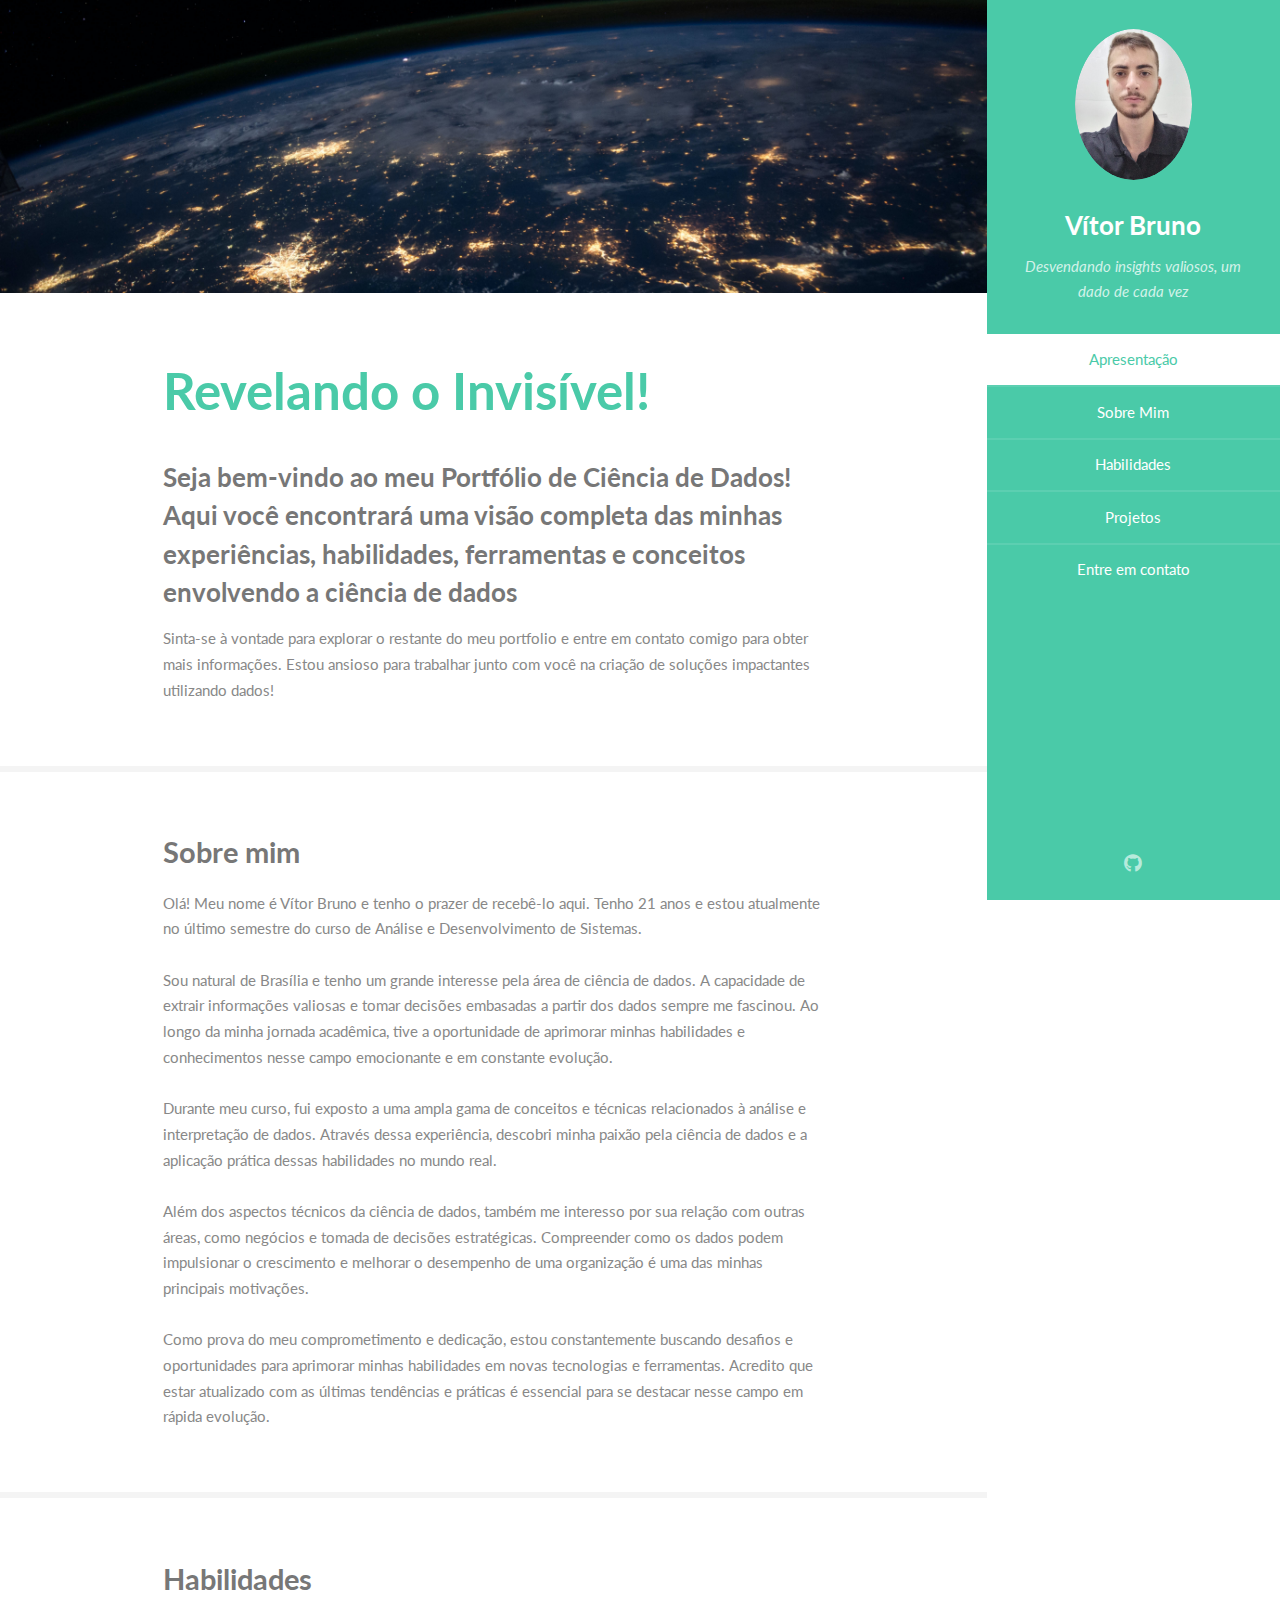
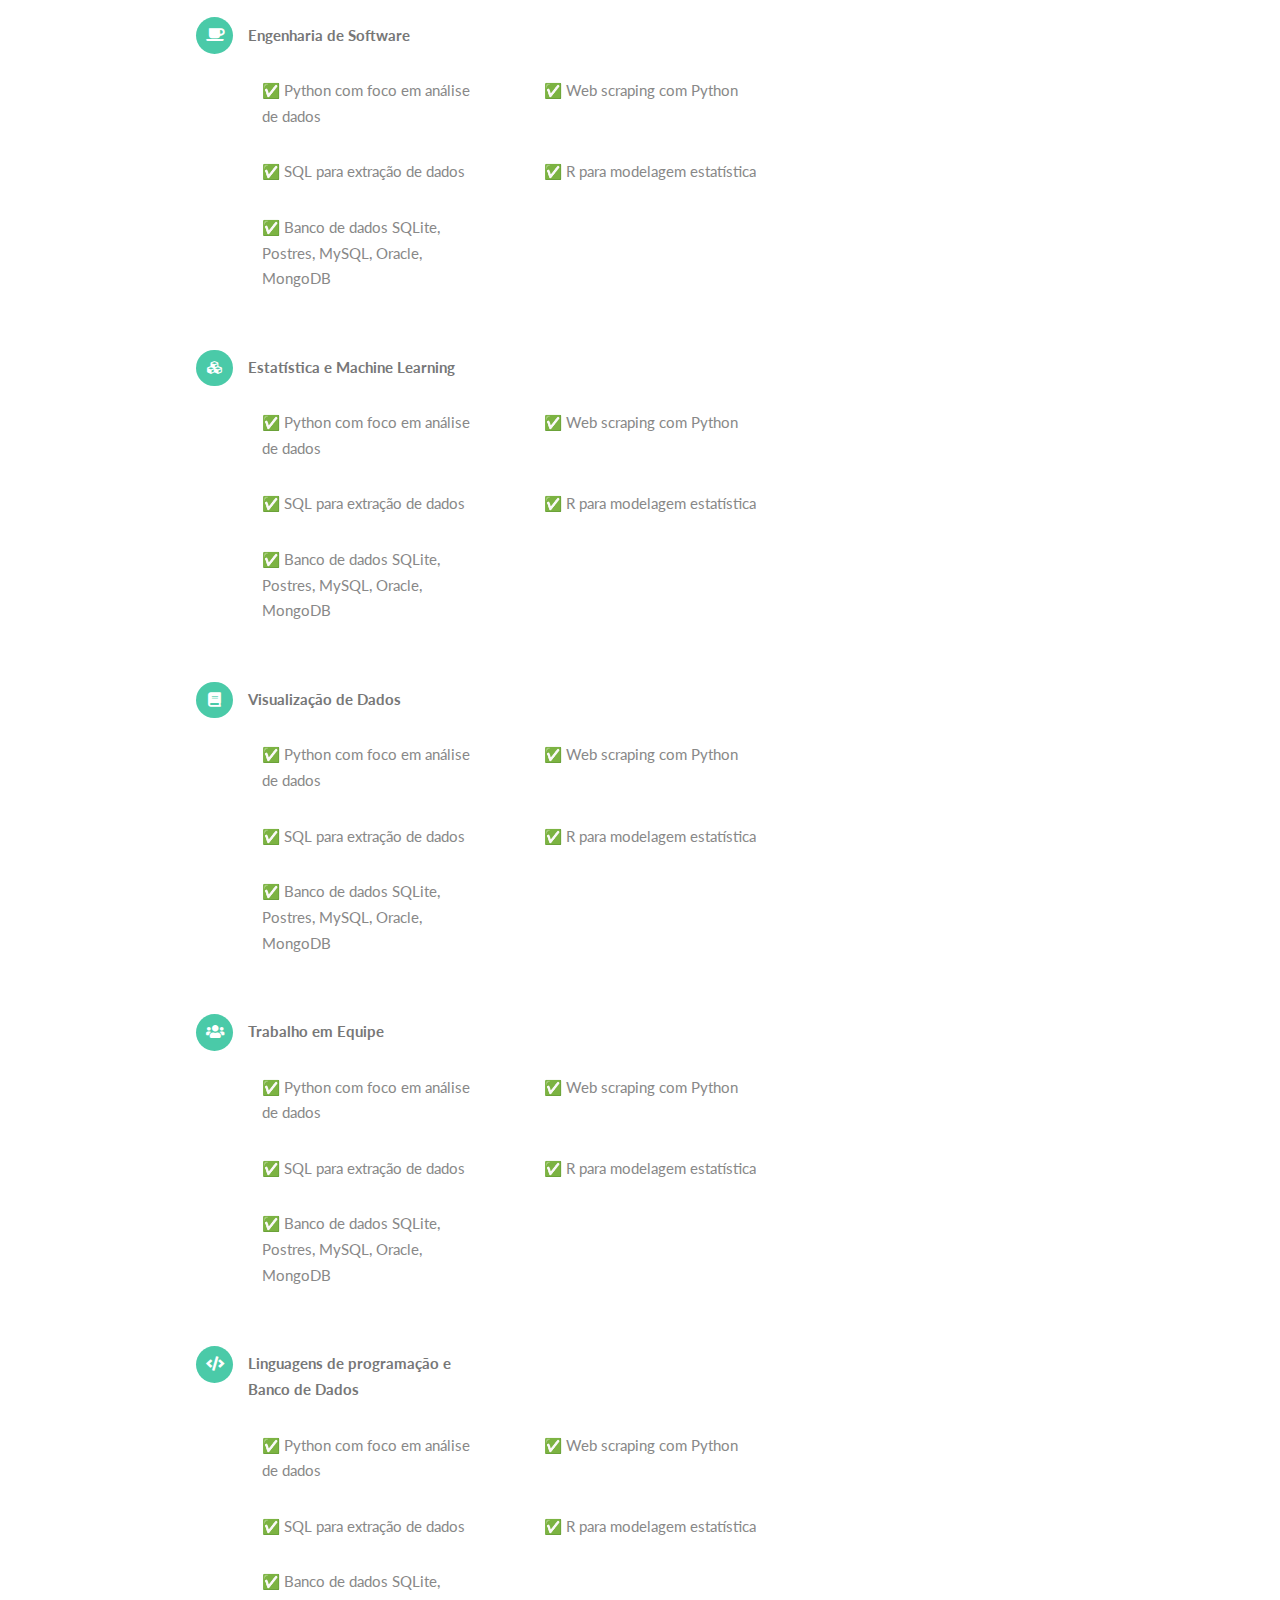
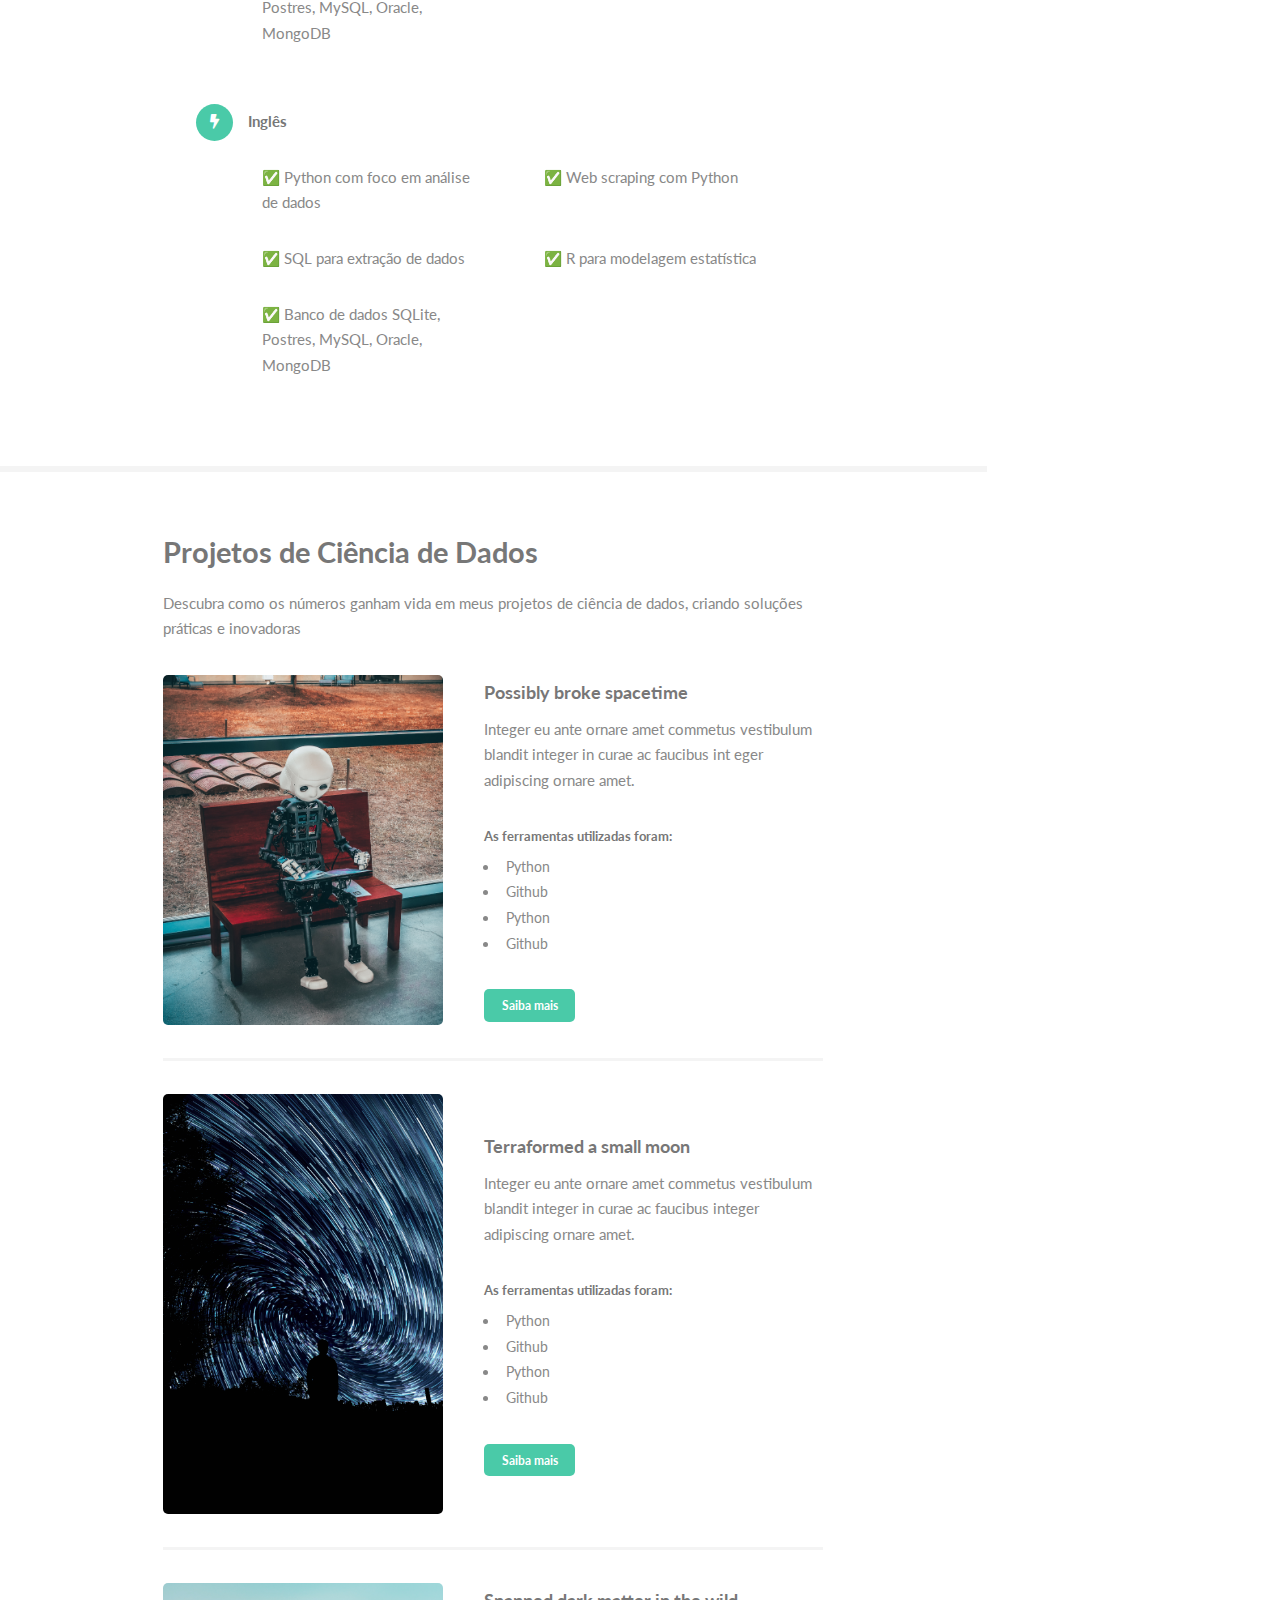
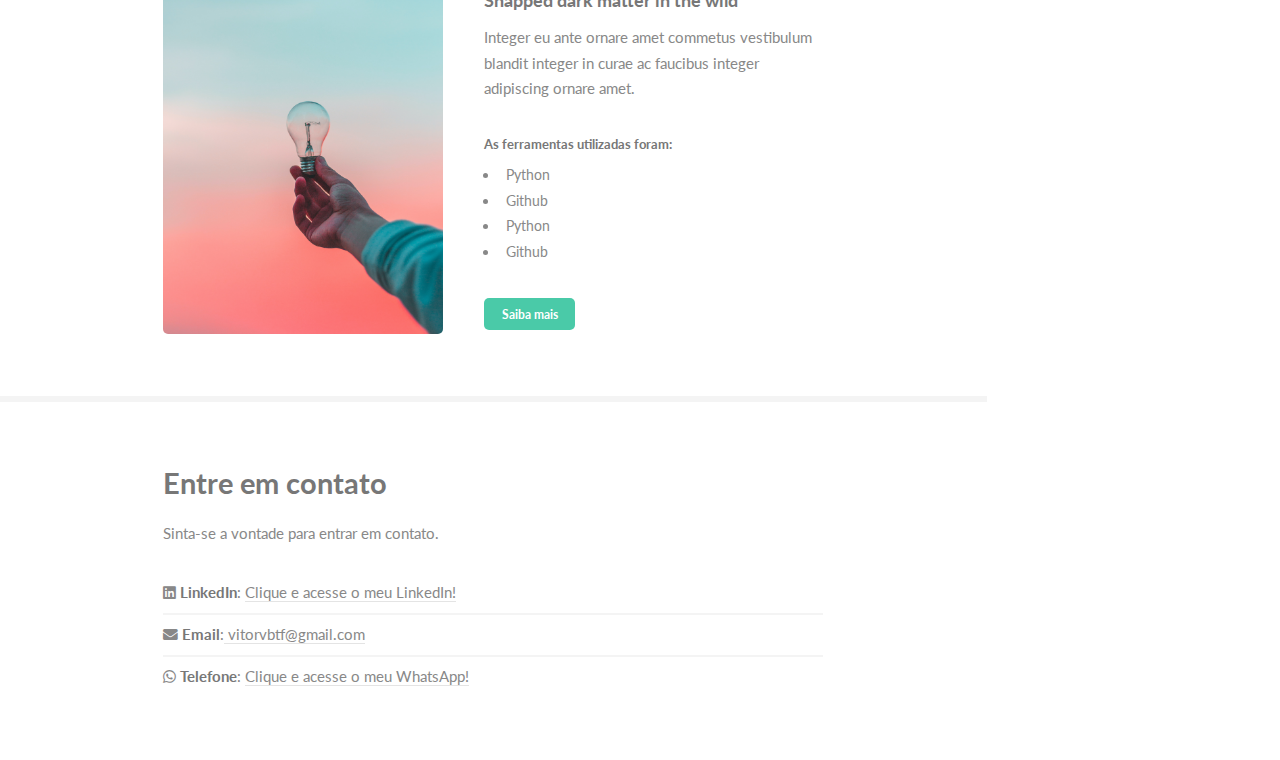
<file: index.html>
<!DOCTYPE HTML>
<!--
	Read Only by HTML5 UP
	html5up.net | @ajlkn
	Free for personal and commercial use under the CCA 3.0 license (html5up.net/license)
-->
<html>

<head>
	<link rel="shortcut icon" href="images/data-science.png" type="image/x-icon">
	<title>Portfólio de Ciência de Dados</title>
	<meta charset="utf-8" />
	<meta name="viewport" content="width=device-width, initial-scale=1, user-scalable=no" />
	<link rel="stylesheet" href="assets/css/main.css" />
</head>

<body class="is-preload">

	<!-- Header -->
	<section id="header">
		<header>
			<span class="image avatar"><img src="images/WhatsApp Image 2023-10-18 at 12.04.30.jpeg" alt="" /></span>
			<h1 id="logo"><a href="#">Vítor Bruno</a></h1>
			<p>Desvendando insights valiosos, um dado de cada vez</p>
		</header>
		<nav id="nav">
			<ul>
				<li><a href="#one" class="active">Apresentação</a></li>
				<li><a href="#two">Sobre Mim</a></li>
				<li><a href="#three">Habilidades</a></li>
				<li><a href="#four">Projetos</a></li>
				<li><a href="#five">Entre em contato</a></li>
			</ul>
		</nav>
		<footer>
				<div style="margin: auto;">
					<ul class="icons">

						<li><a href="https://github.com/vitorvbtf" class="icon brands fa-github"><span
									class="label">Github</span></a></li>

					</ul>
				</div>
				
			</ul>
		</footer>
	</section>

	<!-- Wrapper -->
	<div id="wrapper">

		<!-- Main -->
		<div id="main">

			<!-- One -->
			<section id="one">
				<div class="image main" data-position="center">
					<img src="images/nasa-Q1p7bh3SHj8-unsplash.jpg" alt="" />
				</div>
				<div class="container">
					<header class="major">
						<h2>Revelando o Invisível!</h2>
					</header>
					<h3>Seja bem-vindo ao meu Portfólio de <strong>Ciência de Dados!</strong> Aqui você encontrará uma
						visão completa das minhas experiências, habilidades, ferramentas e conceitos envolvendo a
						ciência de dados</h3>

					<p>
						Sinta-se à vontade para explorar o restante do meu portfolio e entre em contato comigo para
						obter mais informações. Estou ansioso para trabalhar junto com você na criação de soluções
						impactantes utilizando dados!</p>
				</div>
			</section>

			<!-- Two -->
			<section id="two">
				<div class="container">
					<h2>Sobre mim</h2>
					<p>Olá! Meu nome é Vítor Bruno e tenho o prazer de recebê-lo aqui. Tenho 21 anos e estou
						atualmente no último semestre do curso de Análise e Desenvolvimento de Sistemas.
						<br><br>
						Sou natural de Brasília e tenho um grande interesse pela área de ciência de dados. A
						capacidade de extrair informações valiosas e tomar decisões embasadas a partir dos dados sempre
						me fascinou. Ao longo da minha jornada acadêmica, tive a oportunidade de aprimorar minhas
						habilidades e conhecimentos nesse campo emocionante e em constante evolução.
						<br><br>
						Durante meu curso, fui exposto a uma ampla gama de conceitos e técnicas relacionados à
						análise e interpretação de dados. Através dessa experiência, descobri minha paixão pela ciência
						de dados e a aplicação prática dessas habilidades no mundo real.
						<br><br>
						Além dos aspectos técnicos da ciência de dados, também me interesso por sua relação com
						outras áreas, como negócios e tomada de decisões estratégicas. Compreender como os dados podem
						impulsionar o crescimento e melhorar o desempenho de uma organização é uma das minhas principais
						motivações.
						<br><br>
						Como prova do meu comprometimento e dedicação, estou constantemente buscando desafios e
						oportunidades para aprimorar minhas habilidades em novas tecnologias e ferramentas. Acredito que
						estar atualizado com as últimas tendências e práticas é essencial para se destacar nesse campo
						em rápida evolução.
					</p>




				</div>
			</section>

			<!-- Three -->
			<section id="three">
				<div class="container">
					<h2>Habilidades</h2>
					<div class="container">
						<ul class="feature-icons">
							<li class="icon solid fa-coffee"><b>Engenharia de Software</b></li>
							<ul>
								<li>✅ Python com foco em análise de dados</li>
								<li>✅ Web scraping com Python</li>
								<li>✅ SQL para extração de dados</li>
								<li>✅ R para modelagem estatística</li>
								<li>✅ Banco de dados SQLite, Postres, MySQL, Oracle, MongoDB</li>
							</ul>
						</ul>
					</div>

					<div class="container">
						<ul class="feature-icons">
							<li class="icon solid fa-cubes"><b> Estatística e Machine Learning</b></li>
							<ul>
								<li>✅ Python com foco em análise de dados</li>
								<li>✅ Web scraping com Python</li>
								<li>✅ SQL para extração de dados</li>
								<li>✅ R para modelagem estatística</li>
								<li>✅ Banco de dados SQLite, Postres, MySQL, Oracle, MongoDB</li>
							</ul>
						</ul>
					</div>

					<div class="container">
						<ul class="feature-icons">
							<li class="icon solid fa-book"><b> Visualização de Dados</b></li>
							<ul>
								<li>✅ Python com foco em análise de dados</li>
								<li>✅ Web scraping com Python</li>
								<li>✅ SQL para extração de dados</li>
								<li>✅ R para modelagem estatística</li>
								<li>✅ Banco de dados SQLite, Postres, MySQL, Oracle, MongoDB</li>
							</ul>
						</ul>
					</div>

					<div class="container">
						<ul class="feature-icons">
							<li class="icon solid fa-users "><b> Trabalho em Equipe</b></li>
							<ul>
								<li>✅ Python com foco em análise de dados</li>
								<li>✅ Web scraping com Python</li>
								<li>✅ SQL para extração de dados</li>
								<li>✅ R para modelagem estatística</li>
								<li>✅ Banco de dados SQLite, Postres, MySQL, Oracle, MongoDB</li>
							</ul>
						</ul>
					</div>

					<div class="container">
						<ul class="feature-icons">
							<li class="icon solid fa-code"><b> Linguagens de programação e &nbsp Banco de Dados</b></li>
							<ul>
								<li>✅ Python com foco em análise de dados</li>
								<li>✅ Web scraping com Python</li>
								<li>✅ SQL para extração de dados</li>
								<li>✅ R para modelagem estatística</li>
								<li>✅ Banco de dados SQLite, Postres, MySQL, Oracle, MongoDB</li>
							</ul>
						</ul>
					</div>

					<div class="container">
						<ul class="feature-icons">
							<li class="icon solid fa-bolt "><b> Inglês</b></li>
							<ul>
								<li>✅ Python com foco em análise de dados</li>
								<li>✅ Web scraping com Python</li>
								<li>✅ SQL para extração de dados</li>
								<li>✅ R para modelagem estatística</li>
								<li>✅ Banco de dados SQLite, Postres, MySQL, Oracle, MongoDB</li>
							</ul>

						</ul>
					</div>

			</section>

			<!-- Four -->
			<section id="four">
				<div class="container">
					<h2> Projetos de Ciência de Dados</h2>
					<p>Descubra como os números ganham vida em meus projetos de ciência de dados, criando soluções
						práticas e inovadoras </p>
					<div class="features">
						<article>
							<a href="#" class="image"><img src="images/andrea-de-santis-zwd435-ewb4-unsplash.jpg"
									alt="" /></a>
							<div class="inner">
								<h4>Possibly broke spacetime</h4>
								<p>Integer eu ante ornare amet commetus vestibulum blandit integer in curae ac faucibus
									int eger adipiscing ornare amet.</p>

								<h5>As ferramentas utilizadas foram:</h5>
								<ul>
									<li class="ferramementas">Python</li>
									<li class="ferramementas">Github</li>
									<li class="ferramementas">Python</li>
									<li class="ferramementas">Github</li>
								</ul>

								<ul class="actions">
									<li><a href="#" class="button primary small">Saiba mais</a></li>
								</ul>
							</div>

						</article>
						<article>
							<a href="#" class="image"><img src="images/jeremy-thomas-rMmibFe4czY-unsplash.jpg"
									alt="" /></a>
							<div class="inner">
								<h4>Terraformed a small moon</h4>
								<p>Integer eu ante ornare amet commetus vestibulum blandit integer in curae ac faucibus
									integer adipiscing ornare amet.</p>

								<h5>As ferramentas utilizadas foram:</h5>
								<ul>
									<li class="ferramementas">Python</li>
									<li class="ferramementas">Github</li>
									<li class="ferramementas">Python</li>
									<li class="ferramementas">Github</li>
								</ul>

								<ul class="actions">
									<li><a href="#" class="button primary small">Saiba mais</a></li>
								</ul>
							</div>
						</article>
						<article>
							<a href="#" class="image"><img src="images/diego-ph-fIq0tET6llw-unsplash.jpg" alt="" /></a>
							<div class="inner">
								<h4>Snapped dark matter in the wild</h4>
								<p>Integer eu ante ornare amet commetus vestibulum blandit integer in curae ac faucibus
									integer adipiscing ornare amet.</p>

								<h5>As ferramentas utilizadas foram:</h5>
								<ul>
									<li class="ferramementas">Python</li>
									<li class="ferramementas">Github</li>
									<li class="ferramementas">Python</li>
									<li class="ferramementas">Github</li>
								</ul>

								<ul class="actions">
									<li><a href="#" class="button primary small">Saiba mais</a></li>
								</ul>
							</div>
						</article>
					</div>
				</div>
			</section>

			<!-- Five -->

			<section id="five">
				<div class="container">
					<h2>Entre em contato</h2>
					<p>Sinta-se a vontade para entrar em contato.</p>
					<ul class="alt">
						<li class="icon brands fa-linkedin"><b> LinkedIn</b>: <a
								href="https://www.linkedin.com/in/v%C3%ADtor-bruno-toscano-ferreira/"
								target="_blank">Clique e acesse o meu LinkedIn!</a></li>
						<li class="icon solid fa-envelope"><b> Email</b>:<a href="mailto:vitorvbtf@gmail.com">
								vitorvbtf@gmail.com</a></li>
						<li class="icon brands fa-whatsapp"><b> Telefone</b>: <a href="https://wa.me/5561993399051"
								target="_blank">Clique e acesse o meu WhatsApp!</a></li>
					</ul>
					
				</div>




				<!-- Scripts -->
				<script src="assets/js/jquery.min.js"></script>
				<script src="assets/js/jquery.scrollex.min.js"></script>
				<script src="assets/js/jquery.scrolly.min.js"></script>
				<script src="assets/js/browser.min.js"></script>
				<script src="assets/js/breakpoints.min.js"></script>
				<script src="assets/js/util.js"></script>
				<script src="assets/js/main.js"></script>

</body>

</html>
</file>
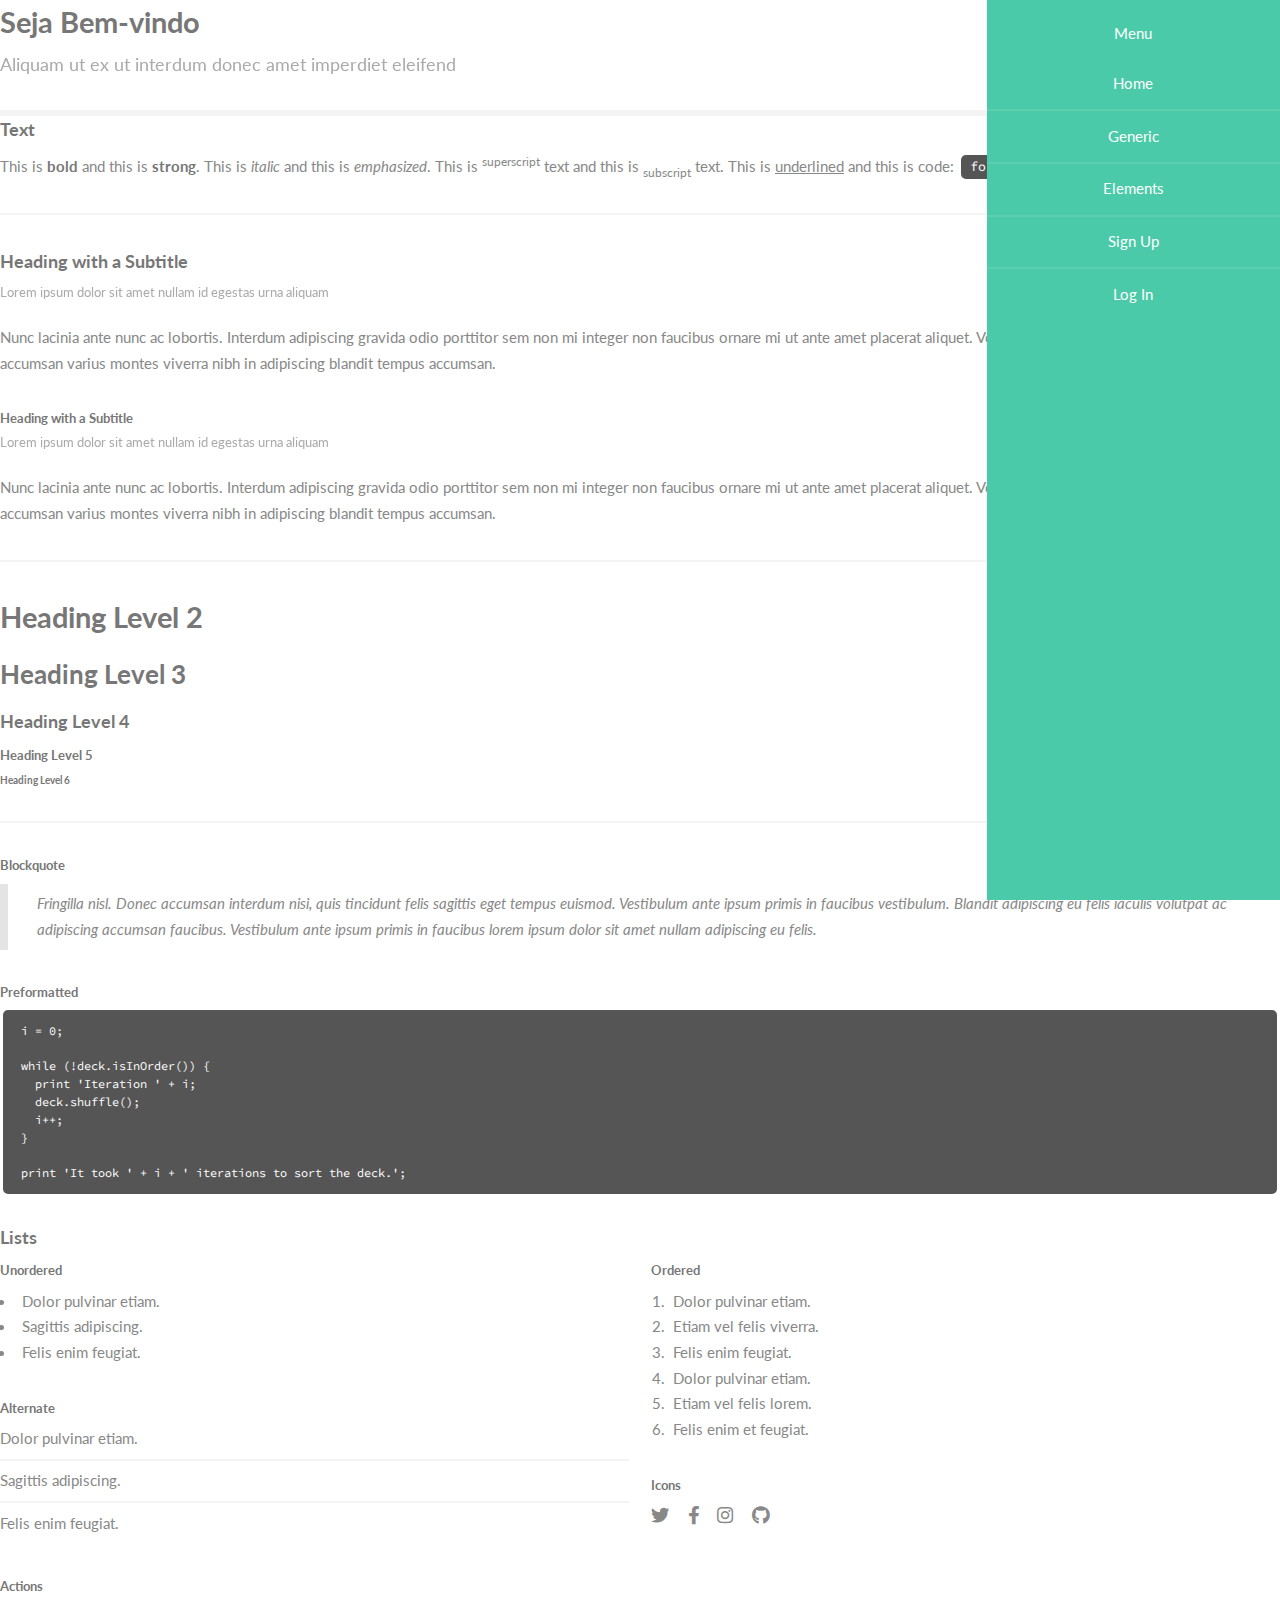
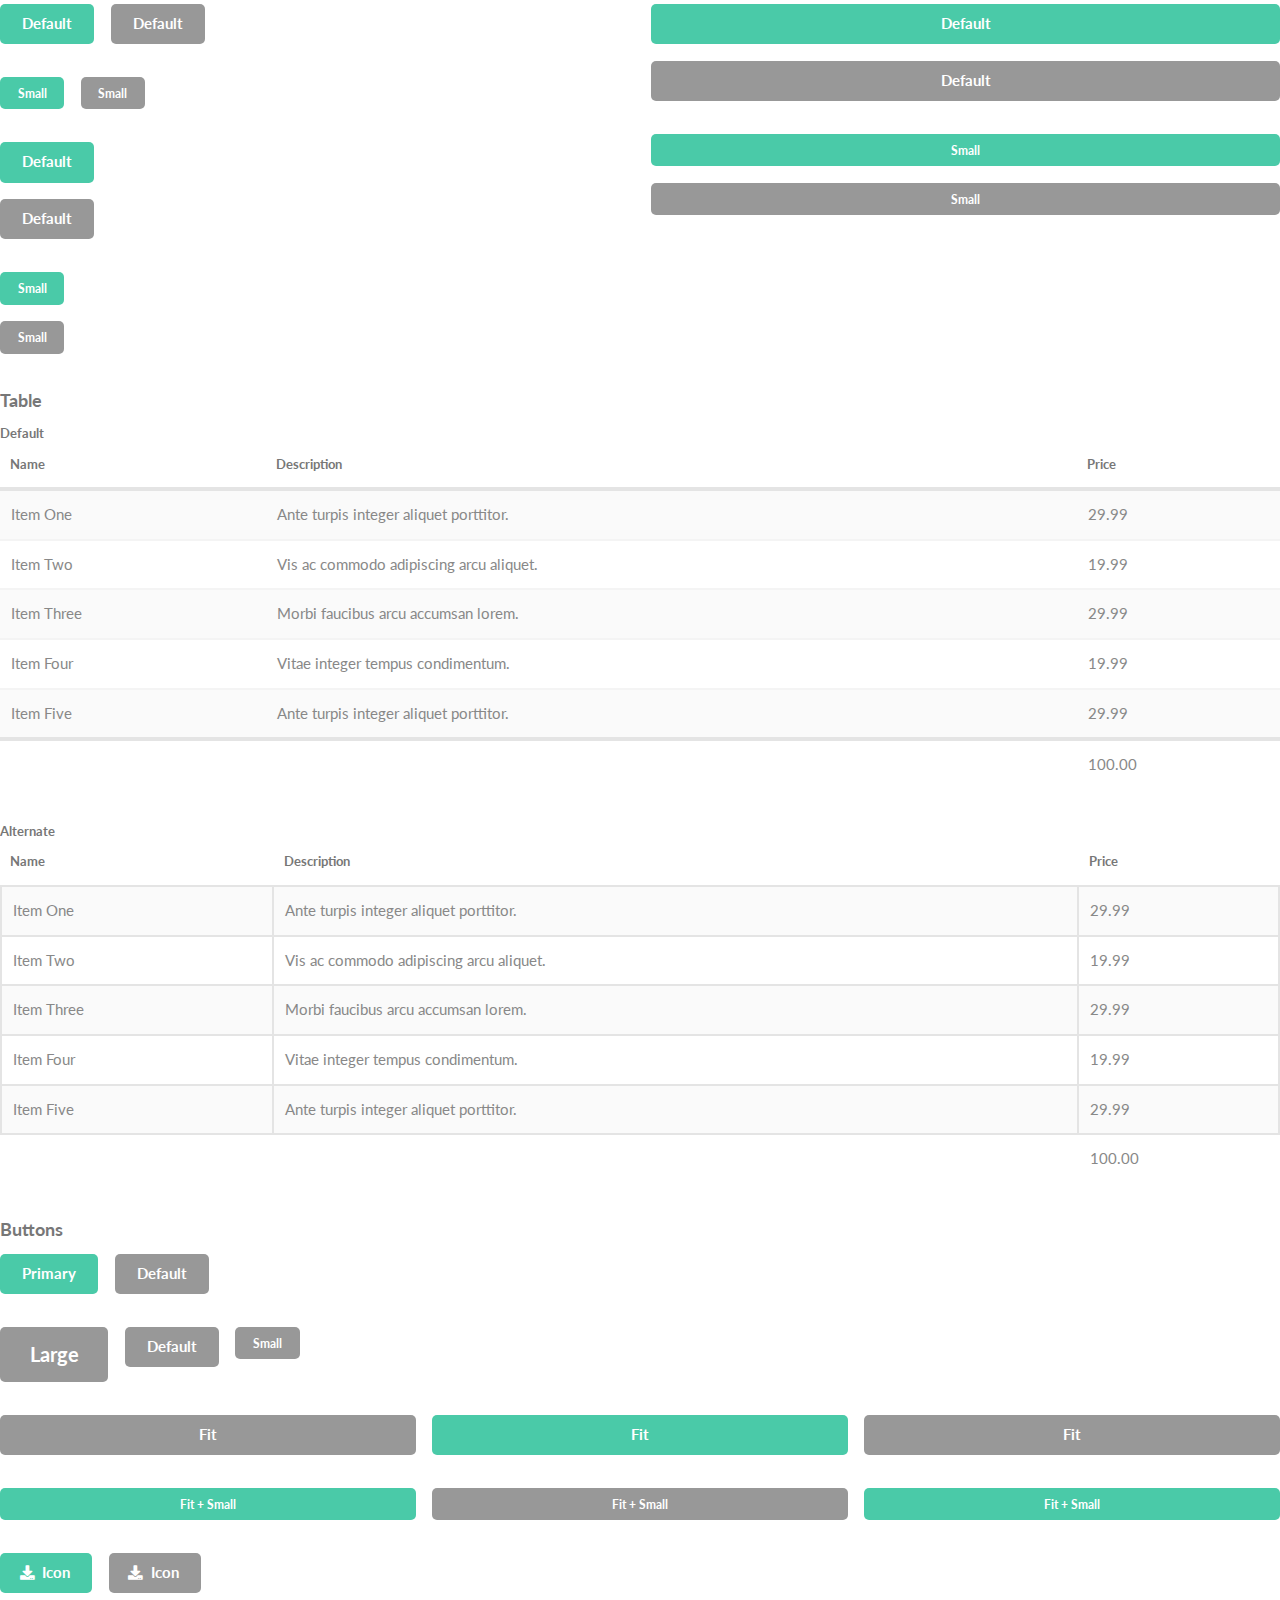
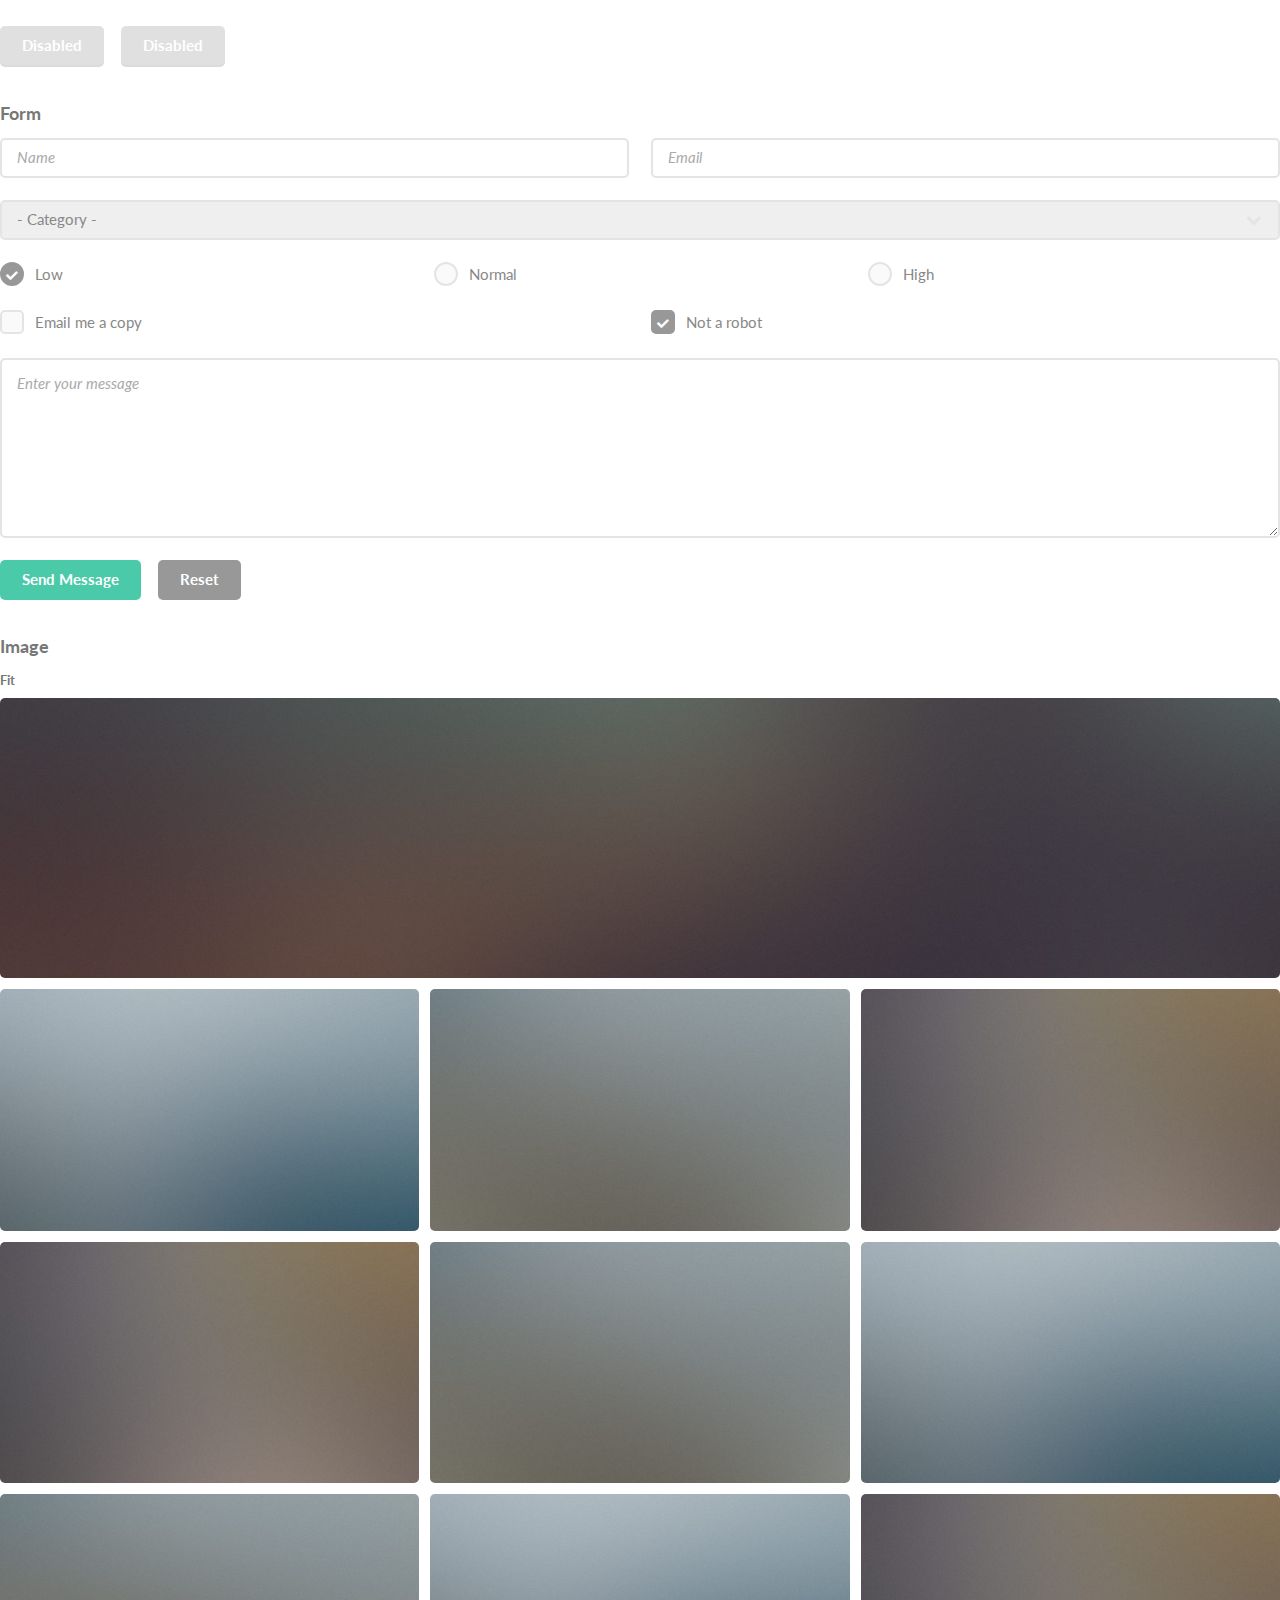
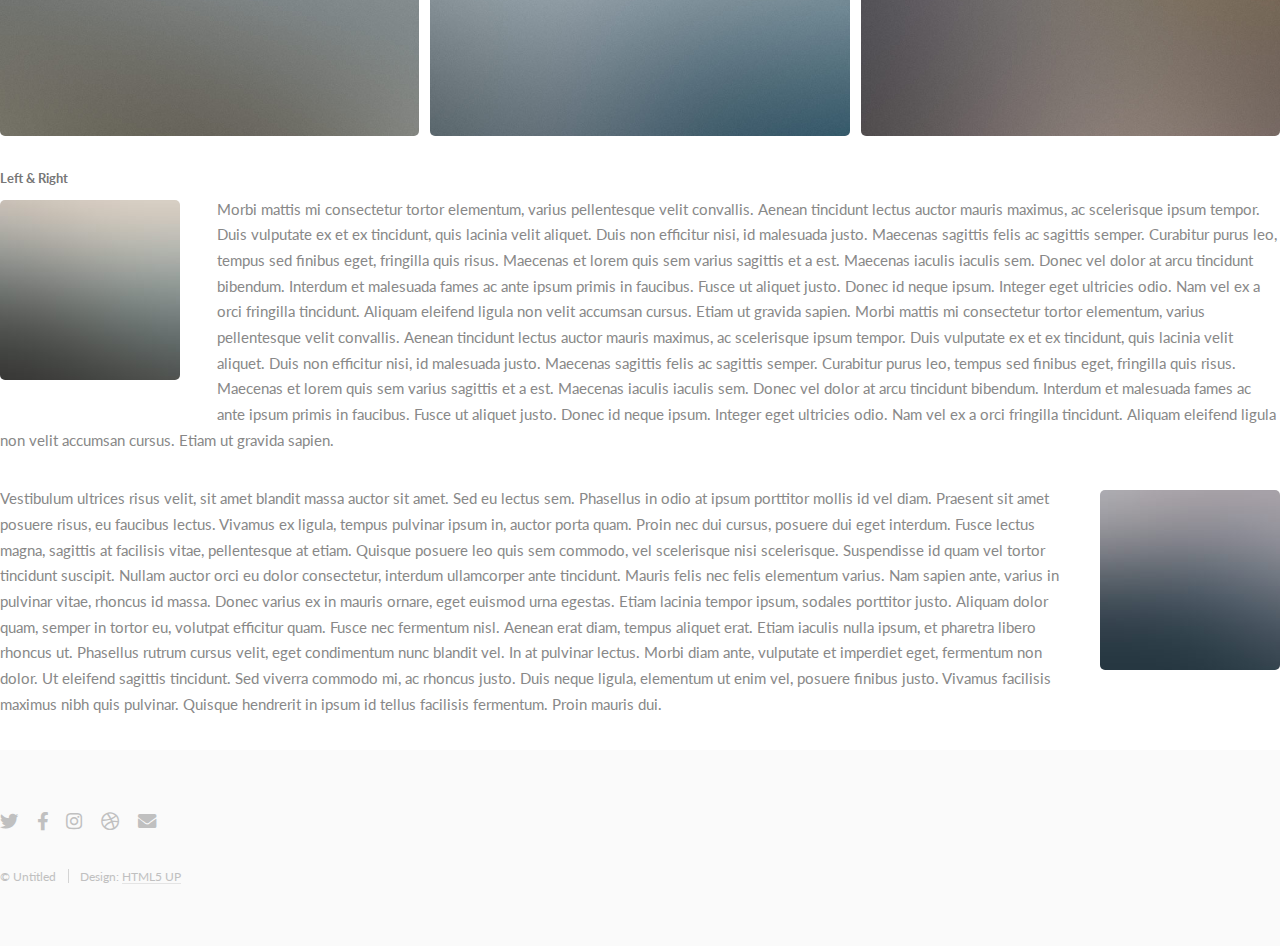
<file: elements.html>
<!DOCTYPE HTML>
<!--
	Spectral by HTML5 UP
	html5up.net | @ajlkn
	Free for personal and commercial use under the CCA 3.0 license (html5up.net/license)
-->
<html>
	<head>
		<title>Elements - Spectral by HTML5 UP</title>
		<meta charset="utf-8" />
		<meta name="viewport" content="width=device-width, initial-scale=1, user-scalable=no" />
		<link rel="stylesheet" href="assets/css/main.css" />
		<noscript><link rel="stylesheet" href="assets/css/noscript.css" /></noscript>
	</head>
	<body class="is-preload">

		<!-- Page Wrapper -->
			<div id="page-wrapper">

				<!-- Header -->
					<header id="header">
						<h1><a href="index.html"></a></h1>
						<nav id="nav">
							<ul>
								<li class="special">
									<a href="#menu" class="menuToggle"><span>Menu</span></a>
									<div id="menu">
										<ul>
											<li><a href="index.html">Home</a></li>
											<li><a href="generic.html">Generic</a></li>
											<li><a href="elements.html">Elements</a></li>
											<li><a href="#">Sign Up</a></li>
											<li><a href="#">Log In</a></li>
										</ul>
									</div>
								</li>
							</ul>
						</nav>
					</header>

				<!-- Main -->
					<article id="main">
						<header>
							<h2>Seja Bem-vindo</h2>
							<p>Aliquam ut ex ut interdum donec amet imperdiet eleifend</p>
						</header>
						<section class="wrapper style5">
							<div class="inner">

								<section>
									<h4>Text</h4>
									<p>This is <b>bold</b> and this is <strong>strong</strong>. This is <i>italic</i> and this is <em>emphasized</em>.
									This is <sup>superscript</sup> text and this is <sub>subscript</sub> text.
									This is <u>underlined</u> and this is code: <code>for (;;) { ... }</code>. Finally, <a href="#">this is a link</a>.</p>
									<hr />
									<header>
										<h4>Heading with a Subtitle</h4>
										<p>Lorem ipsum dolor sit amet nullam id egestas urna aliquam</p>
									</header>
									<p>Nunc lacinia ante nunc ac lobortis. Interdum adipiscing gravida odio porttitor sem non mi integer non faucibus ornare mi ut ante amet placerat aliquet. Volutpat eu sed ante lacinia sapien lorem accumsan varius montes viverra nibh in adipiscing blandit tempus accumsan.</p>
									<header>
										<h5>Heading with a Subtitle</h5>
										<p>Lorem ipsum dolor sit amet nullam id egestas urna aliquam</p>
									</header>
									<p>Nunc lacinia ante nunc ac lobortis. Interdum adipiscing gravida odio porttitor sem non mi integer non faucibus ornare mi ut ante amet placerat aliquet. Volutpat eu sed ante lacinia sapien lorem accumsan varius montes viverra nibh in adipiscing blandit tempus accumsan.</p>
									<hr />
									<h2>Heading Level 2</h2>
									<h3>Heading Level 3</h3>
									<h4>Heading Level 4</h4>
									<h5>Heading Level 5</h5>
									<h6>Heading Level 6</h6>
									<hr />
									<h5>Blockquote</h5>
									<blockquote>Fringilla nisl. Donec accumsan interdum nisi, quis tincidunt felis sagittis eget tempus euismod. Vestibulum ante ipsum primis in faucibus vestibulum. Blandit adipiscing eu felis iaculis volutpat ac adipiscing accumsan faucibus. Vestibulum ante ipsum primis in faucibus lorem ipsum dolor sit amet nullam adipiscing eu felis.</blockquote>
									<h5>Preformatted</h5>
									<pre><code>i = 0;

while (!deck.isInOrder()) {
  print 'Iteration ' + i;
  deck.shuffle();
  i++;
}

print 'It took ' + i + ' iterations to sort the deck.';</code></pre>
								</section>

								<section>
									<h4>Lists</h4>
									<div class="row">
										<div class="col-6 col-12-medium">
											<h5>Unordered</h5>
											<ul>
												<li>Dolor pulvinar etiam.</li>
												<li>Sagittis adipiscing.</li>
												<li>Felis enim feugiat.</li>
											</ul>
											<h5>Alternate</h5>
											<ul class="alt">
												<li>Dolor pulvinar etiam.</li>
												<li>Sagittis adipiscing.</li>
												<li>Felis enim feugiat.</li>
											</ul>
										</div>
										<div class="col-6 col-12-medium">
											<h5>Ordered</h5>
											<ol>
												<li>Dolor pulvinar etiam.</li>
												<li>Etiam vel felis viverra.</li>
												<li>Felis enim feugiat.</li>
												<li>Dolor pulvinar etiam.</li>
												<li>Etiam vel felis lorem.</li>
												<li>Felis enim et feugiat.</li>
											</ol>
											<h5>Icons</h5>
											<ul class="icons">
												<li><a href="#" class="icon brands fa-twitter"><span class="label">Twitter</span></a></li>
												<li><a href="#" class="icon brands fa-facebook-f"><span class="label">Facebook</span></a></li>
												<li><a href="#" class="icon brands fa-instagram"><span class="label">Instagram</span></a></li>
												<li><a href="#" class="icon brands fa-github"><span class="label">Github</span></a></li>
											</ul>
										</div>
									</div>
									<h5>Actions</h5>
									<div class="row">
										<div class="col-6 col-12-medium">
											<ul class="actions">
												<li><a href="#" class="button primary">Default</a></li>
												<li><a href="#" class="button">Default</a></li>
											</ul>
											<ul class="actions small">
												<li><a href="#" class="button primary small">Small</a></li>
												<li><a href="#" class="button small">Small</a></li>
											</ul>
											<ul class="actions stacked">
												<li><a href="#" class="button primary">Default</a></li>
												<li><a href="#" class="button">Default</a></li>
											</ul>
											<ul class="actions stacked">
												<li><a href="#" class="button primary small">Small</a></li>
												<li><a href="#" class="button small">Small</a></li>
											</ul>
										</div>
										<div class="col-6 col-12-medium">
											<ul class="actions stacked">
												<li><a href="#" class="button primary fit">Default</a></li>
												<li><a href="#" class="button fit">Default</a></li>
											</ul>
											<ul class="actions stacked">
												<li><a href="#" class="button primary small fit">Small</a></li>
												<li><a href="#" class="button small fit">Small</a></li>
											</ul>
										</div>
									</div>
								</section>

								<section>
									<h4>Table</h4>
									<h5>Default</h5>
									<div class="table-wrapper">
										<table>
											<thead>
												<tr>
													<th>Name</th>
													<th>Description</th>
													<th>Price</th>
												</tr>
											</thead>
											<tbody>
												<tr>
													<td>Item One</td>
													<td>Ante turpis integer aliquet porttitor.</td>
													<td>29.99</td>
												</tr>
												<tr>
													<td>Item Two</td>
													<td>Vis ac commodo adipiscing arcu aliquet.</td>
													<td>19.99</td>
												</tr>
												<tr>
													<td>Item Three</td>
													<td> Morbi faucibus arcu accumsan lorem.</td>
													<td>29.99</td>
												</tr>
												<tr>
													<td>Item Four</td>
													<td>Vitae integer tempus condimentum.</td>
													<td>19.99</td>
												</tr>
												<tr>
													<td>Item Five</td>
													<td>Ante turpis integer aliquet porttitor.</td>
													<td>29.99</td>
												</tr>
											</tbody>
											<tfoot>
												<tr>
													<td colspan="2"></td>
													<td>100.00</td>
												</tr>
											</tfoot>
										</table>
									</div>

									<h5>Alternate</h5>
									<div class="table-wrapper">
										<table class="alt">
											<thead>
												<tr>
													<th>Name</th>
													<th>Description</th>
													<th>Price</th>
												</tr>
											</thead>
											<tbody>
												<tr>
													<td>Item One</td>
													<td>Ante turpis integer aliquet porttitor.</td>
													<td>29.99</td>
												</tr>
												<tr>
													<td>Item Two</td>
													<td>Vis ac commodo adipiscing arcu aliquet.</td>
													<td>19.99</td>
												</tr>
												<tr>
													<td>Item Three</td>
													<td> Morbi faucibus arcu accumsan lorem.</td>
													<td>29.99</td>
												</tr>
												<tr>
													<td>Item Four</td>
													<td>Vitae integer tempus condimentum.</td>
													<td>19.99</td>
												</tr>
												<tr>
													<td>Item Five</td>
													<td>Ante turpis integer aliquet porttitor.</td>
													<td>29.99</td>
												</tr>
											</tbody>
											<tfoot>
												<tr>
													<td colspan="2"></td>
													<td>100.00</td>
												</tr>
											</tfoot>
										</table>
									</div>
								</section>

								<section>
									<h4>Buttons</h4>
									<ul class="actions">
										<li><a href="#" class="button primary">Primary</a></li>
										<li><a href="#" class="button">Default</a></li>
									</ul>
									<ul class="actions">
										<li><a href="#" class="button large">Large</a></li>
										<li><a href="#" class="button">Default</a></li>
										<li><a href="#" class="button small">Small</a></li>
									</ul>
									<ul class="actions fit">
										<li><a href="#" class="button fit">Fit</a></li>
										<li><a href="#" class="button primary fit">Fit</a></li>
										<li><a href="#" class="button fit">Fit</a></li>
									</ul>
									<ul class="actions fit small">
										<li><a href="#" class="button primary fit small">Fit + Small</a></li>
										<li><a href="#" class="button fit small">Fit + Small</a></li>
										<li><a href="#" class="button primary fit small">Fit + Small</a></li>
									</ul>
									<ul class="actions">
										<li><a href="#" class="button primary icon solid fa-download">Icon</a></li>
										<li><a href="#" class="button icon solid fa-download">Icon</a></li>
									</ul>
									<ul class="actions">
										<li><span class="button primary disabled">Disabled</span></li>
										<li><span class="button disabled">Disabled</span></li>
									</ul>
								</section>

								<section>
									<h4>Form</h4>
									<form method="post" action="#">
										<div class="row gtr-uniform">
											<div class="col-6 col-12-xsmall">
												<input type="text" name="demo-name" id="demo-name" value="" placeholder="Name" />
											</div>
											<div class="col-6 col-12-xsmall">
												<input type="email" name="demo-email" id="demo-email" value="" placeholder="Email" />
											</div>
											<div class="col-12">
												<select name="demo-category" id="demo-category">
													<option value="">- Category -</option>
													<option value="1">Manufacturing</option>
													<option value="1">Shipping</option>
													<option value="1">Administration</option>
													<option value="1">Human Resources</option>
												</select>
											</div>
											<div class="col-4 col-12-small">
												<input type="radio" id="demo-priority-low" name="demo-priority" checked>
												<label for="demo-priority-low">Low</label>
											</div>
											<div class="col-4 col-12-small">
												<input type="radio" id="demo-priority-normal" name="demo-priority">
												<label for="demo-priority-normal">Normal</label>
											</div>
											<div class="col-4 col-12-small">
												<input type="radio" id="demo-priority-high" name="demo-priority">
												<label for="demo-priority-high">High</label>
											</div>
											<div class="col-6 col-12-small">
												<input type="checkbox" id="demo-copy" name="demo-copy">
												<label for="demo-copy">Email me a copy</label>
											</div>
											<div class="col-6 col-12-small">
												<input type="checkbox" id="demo-human" name="demo-human" checked>
												<label for="demo-human">Not a robot</label>
											</div>
											<div class="col-12">
												<textarea name="demo-message" id="demo-message" placeholder="Enter your message" rows="6"></textarea>
											</div>
											<div class="col-12">
												<ul class="actions">
													<li><input type="submit" value="Send Message" class="primary" /></li>
													<li><input type="reset" value="Reset" /></li>
												</ul>
											</div>
										</div>
									</form>
								</section>

								<section>
									<h4>Image</h4>
									<h5>Fit</h5>
									<div class="box alt">
										<div class="row gtr-50 gtr-uniform">
											<div class="col-12"><span class="image fit"><img src="images/banner.jpg" alt="" /></span></div>
											<div class="col-4"><span class="image fit"><img src="images/pic01.jpg" alt="" /></span></div>
											<div class="col-4"><span class="image fit"><img src="images/pic02.jpg" alt="" /></span></div>
											<div class="col-4"><span class="image fit"><img src="images/pic03.jpg" alt="" /></span></div>
											<div class="col-4"><span class="image fit"><img src="images/pic03.jpg" alt="" /></span></div>
											<div class="col-4"><span class="image fit"><img src="images/pic02.jpg" alt="" /></span></div>
											<div class="col-4"><span class="image fit"><img src="images/pic01.jpg" alt="" /></span></div>
											<div class="col-4"><span class="image fit"><img src="images/pic02.jpg" alt="" /></span></div>
											<div class="col-4"><span class="image fit"><img src="images/pic01.jpg" alt="" /></span></div>
											<div class="col-4"><span class="image fit"><img src="images/pic03.jpg" alt="" /></span></div>
										</div>
									</div>
									<h5>Left &amp; Right</h5>
									<p><span class="image left"><img src="images/pic04.jpg" alt="" /></span>Morbi mattis mi consectetur tortor elementum, varius pellentesque velit convallis. Aenean tincidunt lectus auctor mauris maximus, ac scelerisque ipsum tempor. Duis vulputate ex et ex tincidunt, quis lacinia velit aliquet. Duis non efficitur nisi, id malesuada justo. Maecenas sagittis felis ac sagittis semper. Curabitur purus leo, tempus sed finibus eget, fringilla quis risus. Maecenas et lorem quis sem varius sagittis et a est. Maecenas iaculis iaculis sem. Donec vel dolor at arcu tincidunt bibendum. Interdum et malesuada fames ac ante ipsum primis in faucibus. Fusce ut aliquet justo. Donec id neque ipsum. Integer eget ultricies odio. Nam vel ex a orci fringilla tincidunt. Aliquam eleifend ligula non velit accumsan cursus. Etiam ut gravida sapien. Morbi mattis mi consectetur tortor elementum, varius pellentesque velit convallis. Aenean tincidunt lectus auctor mauris maximus, ac scelerisque ipsum tempor. Duis vulputate ex et ex tincidunt, quis lacinia velit aliquet. Duis non efficitur nisi, id malesuada justo. Maecenas sagittis felis ac sagittis semper. Curabitur purus leo, tempus sed finibus eget, fringilla quis risus. Maecenas et lorem quis sem varius sagittis et a est. Maecenas iaculis iaculis sem. Donec vel dolor at arcu tincidunt bibendum. Interdum et malesuada fames ac ante ipsum primis in faucibus. Fusce ut aliquet justo. Donec id neque ipsum. Integer eget ultricies odio. Nam vel ex a orci fringilla tincidunt. Aliquam eleifend ligula non velit accumsan cursus. Etiam ut gravida sapien.</p>
									<p><span class="image right"><img src="images/pic05.jpg" alt="" /></span>Vestibulum ultrices risus velit, sit amet blandit massa auctor sit amet. Sed eu lectus sem. Phasellus in odio at ipsum porttitor mollis id vel diam. Praesent sit amet posuere risus, eu faucibus lectus. Vivamus ex ligula, tempus pulvinar ipsum in, auctor porta quam. Proin nec dui cursus, posuere dui eget interdum. Fusce lectus magna, sagittis at facilisis vitae, pellentesque at etiam. Quisque posuere leo quis sem commodo, vel scelerisque nisi scelerisque. Suspendisse id quam vel tortor tincidunt suscipit. Nullam auctor orci eu dolor consectetur, interdum ullamcorper ante tincidunt. Mauris felis nec felis elementum varius. Nam sapien ante, varius in pulvinar vitae, rhoncus id massa. Donec varius ex in mauris ornare, eget euismod urna egestas. Etiam lacinia tempor ipsum, sodales porttitor justo. Aliquam dolor quam, semper in tortor eu, volutpat efficitur quam. Fusce nec fermentum nisl. Aenean erat diam, tempus aliquet erat. Etiam iaculis nulla ipsum, et pharetra libero rhoncus ut. Phasellus rutrum cursus velit, eget condimentum nunc blandit vel. In at pulvinar lectus. Morbi diam ante, vulputate et imperdiet eget, fermentum non dolor. Ut eleifend sagittis tincidunt. Sed viverra commodo mi, ac rhoncus justo. Duis neque ligula, elementum ut enim vel, posuere finibus justo. Vivamus facilisis maximus nibh quis pulvinar. Quisque hendrerit in ipsum id tellus facilisis fermentum. Proin mauris dui.</p>
								</section>

							</div>
						</section>
					</article>

				<!-- Footer -->
					<footer id="footer">
						<ul class="icons">
							<li><a href="#" class="icon brands fa-twitter"><span class="label">Twitter</span></a></li>
							<li><a href="#" class="icon brands fa-facebook-f"><span class="label">Facebook</span></a></li>
							<li><a href="#" class="icon brands fa-instagram"><span class="label">Instagram</span></a></li>
							<li><a href="#" class="icon brands fa-dribbble"><span class="label">Dribbble</span></a></li>
							<li><a href="#" class="icon solid fa-envelope"><span class="label">Email</span></a></li>
						</ul>
						<ul class="copyright">
							<li>&copy; Untitled</li><li>Design: <a href="http://html5up.net">HTML5 UP</a></li>
						</ul>
					</footer>

			</div>

		<!-- Scripts -->
			<script src="assets/js/jquery.min.js"></script>
			<script src="assets/js/jquery.scrollex.min.js"></script>
			<script src="assets/js/jquery.scrolly.min.js"></script>
			<script src="assets/js/browser.min.js"></script>
			<script src="assets/js/breakpoints.min.js"></script>
			<script src="assets/js/util.js"></script>
			<script src="assets/js/main.js"></script>

	</body>
</html>
</file>
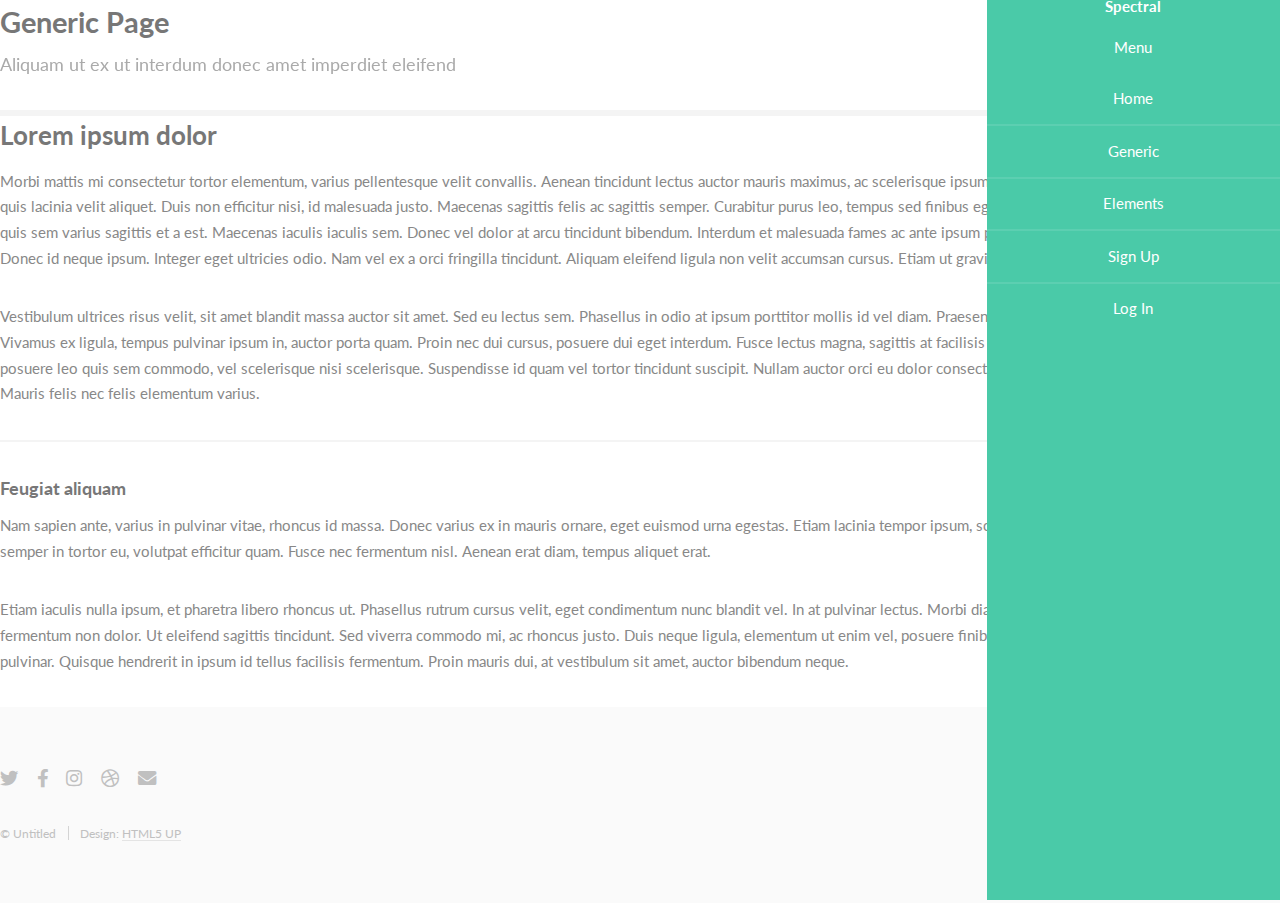
<file: generic.html>
<!DOCTYPE HTML>
<!--
	Spectral by HTML5 UP
	html5up.net | @ajlkn
	Free for personal and commercial use under the CCA 3.0 license (html5up.net/license)
-->
<html>
	<head>
		<title>Generic - Spectral by HTML5 UP</title>
		<meta charset="utf-8" />
		<meta name="viewport" content="width=device-width, initial-scale=1, user-scalable=no" />
		<link rel="stylesheet" href="assets/css/main.css" />
		<noscript><link rel="stylesheet" href="assets/css/noscript.css" /></noscript>
	</head>
	<body class="is-preload">

		<!-- Page Wrapper -->
			<div id="page-wrapper">

				<!-- Header -->
					<header id="header">
						<h1><a href="index.html">Spectral</a></h1>
						<nav id="nav">
							<ul>
								<li class="special">
									<a href="#menu" class="menuToggle"><span>Menu</span></a>
									<div id="menu">
										<ul>
											<li><a href="index.html">Home</a></li>
											<li><a href="generic.html">Generic</a></li>
											<li><a href="elements.html">Elements</a></li>
											<li><a href="#">Sign Up</a></li>
											<li><a href="#">Log In</a></li>
										</ul>
									</div>
								</li>
							</ul>
						</nav>
					</header>

				<!-- Main -->
					<article id="main">
						<header>
							<h2>Generic Page</h2>
							<p>Aliquam ut ex ut interdum donec amet imperdiet eleifend</p>
						</header>
						<section class="wrapper style5">
							<div class="inner">

								<h3>Lorem ipsum dolor</h3>
								<p>Morbi mattis mi consectetur tortor elementum, varius pellentesque velit convallis. Aenean tincidunt lectus auctor mauris maximus, ac scelerisque ipsum tempor. Duis vulputate ex et ex tincidunt, quis lacinia velit aliquet. Duis non efficitur nisi, id malesuada justo. Maecenas sagittis felis ac sagittis semper. Curabitur purus leo, tempus sed finibus eget, fringilla quis risus. Maecenas et lorem quis sem varius sagittis et a est. Maecenas iaculis iaculis sem. Donec vel dolor at arcu tincidunt bibendum. Interdum et malesuada fames ac ante ipsum primis in faucibus. Fusce ut aliquet justo. Donec id neque ipsum. Integer eget ultricies odio. Nam vel ex a orci fringilla tincidunt. Aliquam eleifend ligula non velit accumsan cursus. Etiam ut gravida sapien.</p>

								<p>Vestibulum ultrices risus velit, sit amet blandit massa auctor sit amet. Sed eu lectus sem. Phasellus in odio at ipsum porttitor mollis id vel diam. Praesent sit amet posuere risus, eu faucibus lectus. Vivamus ex ligula, tempus pulvinar ipsum in, auctor porta quam. Proin nec dui cursus, posuere dui eget interdum. Fusce lectus magna, sagittis at facilisis vitae, pellentesque at etiam. Quisque posuere leo quis sem commodo, vel scelerisque nisi scelerisque. Suspendisse id quam vel tortor tincidunt suscipit. Nullam auctor orci eu dolor consectetur, interdum ullamcorper ante tincidunt. Mauris felis nec felis elementum varius.</p>

								<hr />

								<h4>Feugiat aliquam</h4>
								<p>Nam sapien ante, varius in pulvinar vitae, rhoncus id massa. Donec varius ex in mauris ornare, eget euismod urna egestas. Etiam lacinia tempor ipsum, sodales porttitor justo. Aliquam dolor quam, semper in tortor eu, volutpat efficitur quam. Fusce nec fermentum nisl. Aenean erat diam, tempus aliquet erat.</p>

								<p>Etiam iaculis nulla ipsum, et pharetra libero rhoncus ut. Phasellus rutrum cursus velit, eget condimentum nunc blandit vel. In at pulvinar lectus. Morbi diam ante, vulputate et imperdiet eget, fermentum non dolor. Ut eleifend sagittis tincidunt. Sed viverra commodo mi, ac rhoncus justo. Duis neque ligula, elementum ut enim vel, posuere finibus justo. Vivamus facilisis maximus nibh quis pulvinar. Quisque hendrerit in ipsum id tellus facilisis fermentum. Proin mauris dui, at vestibulum sit amet, auctor bibendum neque.</p>

							</div>
						</section>
					</article>

				<!-- Footer -->
					<footer id="footer">
						<ul class="icons">
							<li><a href="#" class="icon brands fa-twitter"><span class="label">Twitter</span></a></li>
							<li><a href="#" class="icon brands fa-facebook-f"><span class="label">Facebook</span></a></li>
							<li><a href="#" class="icon brands fa-instagram"><span class="label">Instagram</span></a></li>
							<li><a href="#" class="icon brands fa-dribbble"><span class="label">Dribbble</span></a></li>
							<li><a href="#" class="icon solid fa-envelope"><span class="label">Email</span></a></li>
						</ul>
						<ul class="copyright">
							<li>&copy; Untitled</li><li>Design: <a href="http://html5up.net">HTML5 UP</a></li>
						</ul>
					</footer>

			</div>

		<!-- Scripts -->
			<script src="assets/js/jquery.min.js"></script>
			<script src="assets/js/jquery.scrollex.min.js"></script>
			<script src="assets/js/jquery.scrolly.min.js"></script>
			<script src="assets/js/browser.min.js"></script>
			<script src="assets/js/breakpoints.min.js"></script>
			<script src="assets/js/util.js"></script>
			<script src="assets/js/main.js"></script>

	</body>
</html>
</file>
<file: assets/css/noscript.css>
/*
	Spectral by HTML5 UP
	html5up.net | @ajlkn
	Free for personal and commercial use under the CCA 3.0 license (html5up.net/license)
*/

/* Banner */

	body.is-preload #banner h2 {
		-moz-transform: none;
		-webkit-transform: none;
		-ms-transform: none;
		transform: none;
		opacity: 1;
	}

		body.is-preload #banner h2:before, body.is-preload #banner h2:after {
			width: 100%;
		}

	body.is-preload #banner .more {
		-moz-transform: none;
		-webkit-transform: none;
		-ms-transform: none;
		transform: none;
		opacity: 1;
	}

	body.is-preload #banner:after {
		opacity: 0;
	}
</file>
<file: assets/css/main.css>
@import url("fontawesome-all.min.css");
@import url("https://fonts.googleapis.com/css?family=Lato:400,400italic,700,700italic|Source+Code+Pro:400");

/*
	Read Only by HTML5 UP
	html5up.net | @ajlkn
	Free for personal and commercial use under the CCA 3.0 license (html5up.net/license)
*/

html, body, div, span, applet, object,
iframe, h1, h2, h3, h4, h5, h6, p, blockquote,
pre, a, abbr, acronym, address, big, cite,
code, del, dfn, em, img, ins, kbd, q, s, samp,
small, strike, strong, sub, sup, tt, var, b,
u, i, center, dl, dt, dd, ol, ul, li, fieldset,
form, label, legend, table, caption, tbody,
tfoot, thead, tr, th, td, article, aside,
canvas, details, embed, figure, figcaption,
footer, header, hgroup, menu, nav, output, ruby,
section, summary, time, mark, audio, video {
	margin: 0;
	padding: 0;
	border: 0;
	font-size: 100%;
	font: inherit;
	vertical-align: baseline;}

article, aside, details, figcaption, figure,
footer, header, hgroup, menu, nav, section {
	display: block;}

body {
	line-height: 1;
}

ol, ul {
	list-style: none;
}

blockquote, q {
	quotes: none;
}

	blockquote:before, blockquote:after, q:before, q:after {
		content: '';
		content: none;
	}

table {
	border-collapse: collapse;
	border-spacing: 0;
}

body {
	-webkit-text-size-adjust: none;
}

mark {
	background-color: transparent;
	color: inherit;
}

input::-moz-focus-inner {
	border: 0;
	padding: 0;
}

input, select, textarea {
	-moz-appearance: none;
	-webkit-appearance: none;
	-ms-appearance: none;
	appearance: none;
}

/* Basic */

	html {
		box-sizing: border-box;
	}

	*, *:before, *:after {
		box-sizing: inherit;
	}

	body {
		background: #fff;
	}

		body.is-preload *, body.is-preload *:before, body.is-preload *:after {
			-moz-animation: none !important;
			-webkit-animation: none !important;
			-ms-animation: none !important;
			animation: none !important;
			-moz-transition: none !important;
			-webkit-transition: none !important;
			-ms-transition: none !important;
			transition: none !important;
		}

	body, input, select, textarea {
		color: #888;
		font-family: "Lato", sans-serif;
		font-size: 16pt;
		font-weight: 400;
		line-height: 1.75em;
	}

	a {
		-moz-transition: color 0.2s ease-in-out, border-color 0.2s ease-in-out;
		-webkit-transition: color 0.2s ease-in-out, border-color 0.2s ease-in-out;
		-ms-transition: color 0.2s ease-in-out, border-color 0.2s ease-in-out;
		transition: color 0.2s ease-in-out, border-color 0.2s ease-in-out;
		border-bottom: solid 1px #e4e4e4;
		color: inherit;
		text-decoration: none;
	}

		a:hover {
			border-bottom-color: transparent;
			color: #4acaa8 !important;
		}

	strong, b {
		color: #777;
		font-weight: 700;
	}

	em, i {
		font-style: italic;
	}

	p {
		margin: 0 0 2.25em 0;
	}
	.ferramementas{
		font-size: 14px;
	}

	h1, h2, h3, h4, h5, h6 {
		color: #777;
		font-weight: 700;
		line-height: 1em;
		margin: 0 0 0.5625em 0;
	}

		h1 a, h2 a, h3 a, h4 a, h5 a, h6 a {
			border: 0;
			color: inherit;
			text-decoration: none;
		}

	h2 {
		font-size: 2em;
		line-height: 1.5em;
	}

	h3 {
		font-size: 1.75em;
		line-height: 1.5em;
	}

	h4 {
		font-size: 1.25em;
		line-height: 1.5em;
	}

	h5 {
		font-size: 0.9em;
		line-height: 1.5em;
	}

	h6 {
		font-size: 0.7em;
		line-height: 1.5em;
	}

	sub {
		font-size: 0.8em;
		position: relative;
		top: 0.5em;
	}

	sup {
		font-size: 0.8em;
		position: relative;
		top: -0.5em;
	}

	hr {
		border: 0;
		border-bottom: solid 2px #f4f4f4;
		margin: 2.25em 0;
	}

		hr.major {
			margin: 3.375em 0;
		}

	blockquote {
		border-left: solid 8px #e4e4e4;
		font-style: italic;
		margin: 0 0 2.25em 0;
		padding: 0.5em 0 0.5em 2em;
	}

	code {
		background: #555;
		border-radius: 5px;
		color: #fff;
		font-family: "Source Code Pro", monospace;
		font-size: 0.9em;
		margin: 0 0.25em;
		padding: 0.25em 0.65em;
	}

	pre {
		font-family: "Source Code Pro", monospace;
		font-size: 0.9em;
		margin: 0 0 2.25em 0;
	}

		pre code {
			-webkit-overflow-scrolling: touch;
			display: block;
			line-height: 1.5em;
			overflow-x: auto;
			padding: 1em 1.5em;
		}

	.align-left {
		text-align: left;
	}

	.align-center {
		text-align: center;
	}

	.align-right {
		text-align: right;
	}

/* Row */

	.row {
		display: flex;
		flex-wrap: wrap;
		box-sizing: border-box;
		align-items: stretch;
	}

		.row > * {
			box-sizing: border-box;
		}

		.row.gtr-uniform > * > :last-child {
			margin-bottom: 0;
		}

		.row.aln-left {
			justify-content: flex-start;
		}

		.row.aln-center {
			justify-content: center;
		}

		.row.aln-right {
			justify-content: flex-end;
		}

		.row.aln-top {
			align-items: flex-start;
		}

		.row.aln-middle {
			align-items: center;
		}

		.row.aln-bottom {
			align-items: flex-end;
		}

		.row > .imp {
			order: -1;
		}

		.row > .col-1 {
			width: 8.33333%;
		}

		.row > .off-1 {
			margin-left: 8.33333%;
		}

		.row > .col-2 {
			width: 16.66667%;
		}

		.row > .off-2 {
			margin-left: 16.66667%;
		}

		.row > .col-3 {
			width: 25%;
		}

		.row > .off-3 {
			margin-left: 25%;
		}

		.row > .col-4 {
			width: 33.33333%;
		}

		.row > .off-4 {
			margin-left: 33.33333%;
		}

		.row > .col-5 {
			width: 41.66667%;
		}

		.row > .off-5 {
			margin-left: 41.66667%;
		}

		.row > .col-6 {
			width: 50%;
		}

		.row > .off-6 {
			margin-left: 50%;
		}

		.row > .col-7 {
			width: 58.33333%;
		}

		.row > .off-7 {
			margin-left: 58.33333%;
		}

		.row > .col-8 {
			width: 66.66667%;
		}

		.row > .off-8 {
			margin-left: 66.66667%;
		}

		.row > .col-9 {
			width: 75%;
		}

		.row > .off-9 {
			margin-left: 75%;
		}

		.row > .col-10 {
			width: 83.33333%;
		}

		.row > .off-10 {
			margin-left: 83.33333%;
		}

		.row > .col-11 {
			width: 91.66667%;
		}

		.row > .off-11 {
			margin-left: 91.66667%;
		}

		.row > .col-12 {
			width: 100%;
		}

		.row > .off-12 {
			margin-left: 100%;
		}

		.row.gtr-0 {
			margin-top: 0;
			margin-left: 0em;
		}

			.row.gtr-0 > * {
				padding: 0 0 0 0em;
			}

			.row.gtr-0.gtr-uniform {
				margin-top: 0em;
			}

				.row.gtr-0.gtr-uniform > * {
					padding-top: 0em;
				}

		.row.gtr-25 {
			margin-top: 0;
			margin-left: -0.5em;
		}

			.row.gtr-25 > * {
				padding: 0 0 0 0.5em;
			}

			.row.gtr-25.gtr-uniform {
				margin-top: -0.5em;
			}

				.row.gtr-25.gtr-uniform > * {
					padding-top: 0.5em;
				}

		.row.gtr-50 {
			margin-top: 0;
			margin-left: -1em;
		}

			.row.gtr-50 > * {
				padding: 0 0 0 1em;
			}

			.row.gtr-50.gtr-uniform {
				margin-top: -1em;
			}

				.row.gtr-50.gtr-uniform > * {
					padding-top: 1em;
				}

		.row {
			margin-top: 0;
			margin-left: -2em;
		}

			.row > * {
				padding: 0 0 0 2em;
			}

			.row.gtr-uniform {
				margin-top: -2em;
			}

				.row.gtr-uniform > * {
					padding-top: 2em;
				}

		.row.gtr-150 {
			margin-top: 0;
			margin-left: -3em;
		}

			.row.gtr-150 > * {
				padding: 0 0 0 3em;
			}

			.row.gtr-150.gtr-uniform {
				margin-top: -3em;
			}

				.row.gtr-150.gtr-uniform > * {
					padding-top: 3em;
				}

		.row.gtr-200 {
			margin-top: 0;
			margin-left: -4em;
		}

			.row.gtr-200 > * {
				padding: 0 0 0 4em;
			}

			.row.gtr-200.gtr-uniform {
				margin-top: -4em;
			}

				.row.gtr-200.gtr-uniform > * {
					padding-top: 4em;
				}

		@media screen and (max-width: 1680px) {

			.row {
				display: flex;
				flex-wrap: wrap;
				box-sizing: border-box;
				align-items: stretch;
			}

				.row > * {
					box-sizing: border-box;
				}

				.row.gtr-uniform > * > :last-child {
					margin-bottom: 0;
				}

				.row.aln-left {
					justify-content: flex-start;
				}

				.row.aln-center {
					justify-content: center;
				}

				.row.aln-right {
					justify-content: flex-end;
				}

				.row.aln-top {
					align-items: flex-start;
				}

				.row.aln-middle {
					align-items: center;
				}

				.row.aln-bottom {
					align-items: flex-end;
				}

				.row > .imp-xlarge {
					order: -1;
				}

				.row > .col-1-xlarge {
					width: 8.33333%;
				}

				.row > .off-1-xlarge {
					margin-left: 8.33333%;
				}

				.row > .col-2-xlarge {
					width: 16.66667%;
				}

				.row > .off-2-xlarge {
					margin-left: 16.66667%;
				}

				.row > .col-3-xlarge {
					width: 25%;
				}

				.row > .off-3-xlarge {
					margin-left: 25%;
				}

				.row > .col-4-xlarge {
					width: 33.33333%;
				}

				.row > .off-4-xlarge {
					margin-left: 33.33333%;
				}

				.row > .col-5-xlarge {
					width: 41.66667%;
				}

				.row > .off-5-xlarge {
					margin-left: 41.66667%;
				}

				.row > .col-6-xlarge {
					width: 50%;
				}

				.row > .off-6-xlarge {
					margin-left: 50%;
				}

				.row > .col-7-xlarge {
					width: 58.33333%;
				}

				.row > .off-7-xlarge {
					margin-left: 58.33333%;
				}

				.row > .col-8-xlarge {
					width: 66.66667%;
				}

				.row > .off-8-xlarge {
					margin-left: 66.66667%;
				}

				.row > .col-9-xlarge {
					width: 75%;
				}

				.row > .off-9-xlarge {
					margin-left: 75%;
				}

				.row > .col-10-xlarge {
					width: 83.33333%;
				}

				.row > .off-10-xlarge {
					margin-left: 83.33333%;
				}

				.row > .col-11-xlarge {
					width: 91.66667%;
				}

				.row > .off-11-xlarge {
					margin-left: 91.66667%;
				}

				.row > .col-12-xlarge {
					width: 100%;
				}

				.row > .off-12-xlarge {
					margin-left: 100%;
				}

				.row.gtr-0 {
					margin-top: 0;
					margin-left: 0em;
				}

					.row.gtr-0 > * {
						padding: 0 0 0 0em;
					}

					.row.gtr-0.gtr-uniform {
						margin-top: 0em;
					}

						.row.gtr-0.gtr-uniform > * {
							padding-top: 0em;
						}

				.row.gtr-25 {
					margin-top: 0;
					margin-left: -0.5em;
				}

					.row.gtr-25 > * {
						padding: 0 0 0 0.5em;
					}

					.row.gtr-25.gtr-uniform {
						margin-top: -0.5em;
					}

						.row.gtr-25.gtr-uniform > * {
							padding-top: 0.5em;
						}

				.row.gtr-50 {
					margin-top: 0;
					margin-left: -1em;
				}

					.row.gtr-50 > * {
						padding: 0 0 0 1em;
					}

					.row.gtr-50.gtr-uniform {
						margin-top: -1em;
					}

						.row.gtr-50.gtr-uniform > * {
							padding-top: 1em;
						}

				.row {
					margin-top: 0;
					margin-left: -2em;
				}

					.row > * {
						padding: 0 0 0 2em;
					}

					.row.gtr-uniform {
						margin-top: -2em;
					}

						.row.gtr-uniform > * {
							padding-top: 2em;
						}

				.row.gtr-150 {
					margin-top: 0;
					margin-left: -3em;
				}

					.row.gtr-150 > * {
						padding: 0 0 0 3em;
					}

					.row.gtr-150.gtr-uniform {
						margin-top: -3em;
					}

						.row.gtr-150.gtr-uniform > * {
							padding-top: 3em;
						}

				.row.gtr-200 {
					margin-top: 0;
					margin-left: -4em;
				}

					.row.gtr-200 > * {
						padding: 0 0 0 4em;
					}

					.row.gtr-200.gtr-uniform {
						margin-top: -4em;
					}

						.row.gtr-200.gtr-uniform > * {
							padding-top: 4em;
						}

		}

		@media screen and (max-width: 1280px) {

			.row {
				display: flex;
				flex-wrap: wrap;
				box-sizing: border-box;
				align-items: stretch;
			}

				.row > * {
					box-sizing: border-box;
				}

				.row.gtr-uniform > * > :last-child {
					margin-bottom: 0;
				}

				.row.aln-left {
					justify-content: flex-start;
				}

				.row.aln-center {
					justify-content: center;
				}

				.row.aln-right {
					justify-content: flex-end;
				}

				.row.aln-top {
					align-items: flex-start;
				}

				.row.aln-middle {
					align-items: center;
				}

				.row.aln-bottom {
					align-items: flex-end;
				}

				.row > .imp-large {
					order: -1;
				}

				.row > .col-1-large {
					width: 8.33333%;
				}

				.row > .off-1-large {
					margin-left: 8.33333%;
				}

				.row > .col-2-large {
					width: 16.66667%;
				}

				.row > .off-2-large {
					margin-left: 16.66667%;
				}

				.row > .col-3-large {
					width: 25%;
				}

				.row > .off-3-large {
					margin-left: 25%;
				}

				.row > .col-4-large {
					width: 33.33333%;
				}

				.row > .off-4-large {
					margin-left: 33.33333%;
				}

				.row > .col-5-large {
					width: 41.66667%;
				}

				.row > .off-5-large {
					margin-left: 41.66667%;
				}

				.row > .col-6-large {
					width: 50%;
				}

				.row > .off-6-large {
					margin-left: 50%;
				}

				.row > .col-7-large {
					width: 58.33333%;
				}

				.row > .off-7-large {
					margin-left: 58.33333%;
				}

				.row > .col-8-large {
					width: 66.66667%;
				}

				.row > .off-8-large {
					margin-left: 66.66667%;
				}

				.row > .col-9-large {
					width: 75%;
				}

				.row > .off-9-large {
					margin-left: 75%;
				}

				.row > .col-10-large {
					width: 83.33333%;
				}

				.row > .off-10-large {
					margin-left: 83.33333%;
				}

				.row > .col-11-large {
					width: 91.66667%;
				}

				.row > .off-11-large {
					margin-left: 91.66667%;
				}

				.row > .col-12-large {
					width: 100%;
				}

				.row > .off-12-large {
					margin-left: 100%;
				}

				.row.gtr-0 {
					margin-top: 0;
					margin-left: 0em;
				}

					.row.gtr-0 > * {
						padding: 0 0 0 0em;
					}

					.row.gtr-0.gtr-uniform {
						margin-top: 0em;
					}

						.row.gtr-0.gtr-uniform > * {
							padding-top: 0em;
						}

				.row.gtr-25 {
					margin-top: 0;
					margin-left: -0.375em;
				}

					.row.gtr-25 > * {
						padding: 0 0 0 0.375em;
					}

					.row.gtr-25.gtr-uniform {
						margin-top: -0.375em;
					}

						.row.gtr-25.gtr-uniform > * {
							padding-top: 0.375em;
						}

				.row.gtr-50 {
					margin-top: 0;
					margin-left: -0.75em;
				}

					.row.gtr-50 > * {
						padding: 0 0 0 0.75em;
					}

					.row.gtr-50.gtr-uniform {
						margin-top: -0.75em;
					}

						.row.gtr-50.gtr-uniform > * {
							padding-top: 0.75em;
						}

				.row {
					margin-top: 0;
					margin-left: -1.5em;
				}

					.row > * {
						padding: 0 0 0 1.5em;
					}

					.row.gtr-uniform {
						margin-top: -1.5em;
					}

						.row.gtr-uniform > * {
							padding-top: 1.5em;
						}

				.row.gtr-150 {
					margin-top: 0;
					margin-left: -2.25em;
				}

					.row.gtr-150 > * {
						padding: 0 0 0 2.25em;
					}

					.row.gtr-150.gtr-uniform {
						margin-top: -2.25em;
					}

						.row.gtr-150.gtr-uniform > * {
							padding-top: 2.25em;
						}

				.row.gtr-200 {
					margin-top: 0;
					margin-left: -3em;
				}

					.row.gtr-200 > * {
						padding: 0 0 0 3em;
					}

					.row.gtr-200.gtr-uniform {
						margin-top: -3em;
					}

						.row.gtr-200.gtr-uniform > * {
							padding-top: 3em;
						}

		}

		@media screen and (max-width: 1024px) {

			.row {
				display: flex;
				flex-wrap: wrap;
				box-sizing: border-box;
				align-items: stretch;
			}

				.row > * {
					box-sizing: border-box;
				}

				.row.gtr-uniform > * > :last-child {
					margin-bottom: 0;
				}

				.row.aln-left {
					justify-content: flex-start;
				}

				.row.aln-center {
					justify-content: center;
				}

				.row.aln-right {
					justify-content: flex-end;
				}

				.row.aln-top {
					align-items: flex-start;
				}

				.row.aln-middle {
					align-items: center;
				}

				.row.aln-bottom {
					align-items: flex-end;
				}

				.row > .imp-medium {
					order: -1;
				}

				.row > .col-1-medium {
					width: 8.33333%;
				}

				.row > .off-1-medium {
					margin-left: 8.33333%;
				}

				.row > .col-2-medium {
					width: 16.66667%;
				}

				.row > .off-2-medium {
					margin-left: 16.66667%;
				}

				.row > .col-3-medium {
					width: 25%;
				}

				.row > .off-3-medium {
					margin-left: 25%;
				}

				.row > .col-4-medium {
					width: 33.33333%;
				}

				.row > .off-4-medium {
					margin-left: 33.33333%;
				}

				.row > .col-5-medium {
					width: 41.66667%;
				}

				.row > .off-5-medium {
					margin-left: 41.66667%;
				}

				.row > .col-6-medium {
					width: 50%;
				}

				.row > .off-6-medium {
					margin-left: 50%;
				}

				.row > .col-7-medium {
					width: 58.33333%;
				}

				.row > .off-7-medium {
					margin-left: 58.33333%;
				}

				.row > .col-8-medium {
					width: 66.66667%;
				}

				.row > .off-8-medium {
					margin-left: 66.66667%;
				}

				.row > .col-9-medium {
					width: 75%;
				}

				.row > .off-9-medium {
					margin-left: 75%;
				}

				.row > .col-10-medium {
					width: 83.33333%;
				}

				.row > .off-10-medium {
					margin-left: 83.33333%;
				}

				.row > .col-11-medium {
					width: 91.66667%;
				}

				.row > .off-11-medium {
					margin-left: 91.66667%;
				}

				.row > .col-12-medium {
					width: 100%;
				}

				.row > .off-12-medium {
					margin-left: 100%;
				}

				.row.gtr-0 {
					margin-top: 0;
					margin-left: 0em;
				}

					.row.gtr-0 > * {
						padding: 0 0 0 0em;
					}

					.row.gtr-0.gtr-uniform {
						margin-top: 0em;
					}

						.row.gtr-0.gtr-uniform > * {
							padding-top: 0em;
						}

				.row.gtr-25 {
					margin-top: 0;
					margin-left: -0.375em;
				}

					.row.gtr-25 > * {
						padding: 0 0 0 0.375em;
					}

					.row.gtr-25.gtr-uniform {
						margin-top: -0.375em;
					}

						.row.gtr-25.gtr-uniform > * {
							padding-top: 0.375em;
						}

				.row.gtr-50 {
					margin-top: 0;
					margin-left: -0.75em;
				}

					.row.gtr-50 > * {
						padding: 0 0 0 0.75em;
					}

					.row.gtr-50.gtr-uniform {
						margin-top: -0.75em;
					}

						.row.gtr-50.gtr-uniform > * {
							padding-top: 0.75em;
						}

				.row {
					margin-top: 0;
					margin-left: -1.5em;
				}

					.row > * {
						padding: 0 0 0 1.5em;
					}

					.row.gtr-uniform {
						margin-top: -1.5em;
					}

						.row.gtr-uniform > * {
							padding-top: 1.5em;
						}

				.row.gtr-150 {
					margin-top: 0;
					margin-left: -2.25em;
				}

					.row.gtr-150 > * {
						padding: 0 0 0 2.25em;
					}

					.row.gtr-150.gtr-uniform {
						margin-top: -2.25em;
					}

						.row.gtr-150.gtr-uniform > * {
							padding-top: 2.25em;
						}

				.row.gtr-200 {
					margin-top: 0;
					margin-left: -3em;
				}

					.row.gtr-200 > * {
						padding: 0 0 0 3em;
					}

					.row.gtr-200.gtr-uniform {
						margin-top: -3em;
					}

						.row.gtr-200.gtr-uniform > * {
							padding-top: 3em;
						}

		}

		@media screen and (max-width: 736px) {

			.row {
				display: flex;
				flex-wrap: wrap;
				box-sizing: border-box;
				align-items: stretch;
			}

				.row > * {
					box-sizing: border-box;
				}

				.row.gtr-uniform > * > :last-child {
					margin-bottom: 0;
				}

				.row.aln-left {
					justify-content: flex-start;
				}

				.row.aln-center {
					justify-content: center;
				}

				.row.aln-right {
					justify-content: flex-end;
				}

				.row.aln-top {
					align-items: flex-start;
				}

				.row.aln-middle {
					align-items: center;
				}

				.row.aln-bottom {
					align-items: flex-end;
				}

				.row > .imp-small {
					order: -1;
				}

				.row > .col-1-small {
					width: 8.33333%;
				}

				.row > .off-1-small {
					margin-left: 8.33333%;
				}

				.row > .col-2-small {
					width: 16.66667%;
				}

				.row > .off-2-small {
					margin-left: 16.66667%;
				}

				.row > .col-3-small {
					width: 25%;
				}

				.row > .off-3-small {
					margin-left: 25%;
				}

				.row > .col-4-small {
					width: 33.33333%;
				}

				.row > .off-4-small {
					margin-left: 33.33333%;
				}

				.row > .col-5-small {
					width: 41.66667%;
				}

				.row > .off-5-small {
					margin-left: 41.66667%;
				}

				.row > .col-6-small {
					width: 50%;
				}

				.row > .off-6-small {
					margin-left: 50%;
				}

				.row > .col-7-small {
					width: 58.33333%;
				}

				.row > .off-7-small {
					margin-left: 58.33333%;
				}

				.row > .col-8-small {
					width: 66.66667%;
				}

				.row > .off-8-small {
					margin-left: 66.66667%;
				}

				.row > .col-9-small {
					width: 75%;
				}

				.row > .off-9-small {
					margin-left: 75%;
				}

				.row > .col-10-small {
					width: 83.33333%;
				}

				.row > .off-10-small {
					margin-left: 83.33333%;
				}

				.row > .col-11-small {
					width: 91.66667%;
				}

				.row > .off-11-small {
					margin-left: 91.66667%;
				}

				.row > .col-12-small {
					width: 100%;
				}

				.row > .off-12-small {
					margin-left: 100%;
				}

				.row.gtr-0 {
					margin-top: 0;
					margin-left: 0em;
				}

					.row.gtr-0 > * {
						padding: 0 0 0 0em;
					}

					.row.gtr-0.gtr-uniform {
						margin-top: 0em;
					}

						.row.gtr-0.gtr-uniform > * {
							padding-top: 0em;
						}

				.row.gtr-25 {
					margin-top: 0;
					margin-left: -0.3125em;
				}

					.row.gtr-25 > * {
						padding: 0 0 0 0.3125em;
					}

					.row.gtr-25.gtr-uniform {
						margin-top: -0.3125em;
					}

						.row.gtr-25.gtr-uniform > * {
							padding-top: 0.3125em;
						}

				.row.gtr-50 {
					margin-top: 0;
					margin-left: -0.625em;
				}

					.row.gtr-50 > * {
						padding: 0 0 0 0.625em;
					}

					.row.gtr-50.gtr-uniform {
						margin-top: -0.625em;
					}

						.row.gtr-50.gtr-uniform > * {
							padding-top: 0.625em;
						}

				.row {
					margin-top: 0;
					margin-left: -1.25em;
				}

					.row > * {
						padding: 0 0 0 1.25em;
					}

					.row.gtr-uniform {
						margin-top: -1.25em;
					}

						.row.gtr-uniform > * {
							padding-top: 1.25em;
						}

				.row.gtr-150 {
					margin-top: 0;
					margin-left: -1.875em;
				}

					.row.gtr-150 > * {
						padding: 0 0 0 1.875em;
					}

					.row.gtr-150.gtr-uniform {
						margin-top: -1.875em;
					}

						.row.gtr-150.gtr-uniform > * {
							padding-top: 1.875em;
						}

				.row.gtr-200 {
					margin-top: 0;
					margin-left: -2.5em;
				}

					.row.gtr-200 > * {
						padding: 0 0 0 2.5em;
					}

					.row.gtr-200.gtr-uniform {
						margin-top: -2.5em;
					}

						.row.gtr-200.gtr-uniform > * {
							padding-top: 2.5em;
						}

		}

		@media screen and (max-width: 480px) {

			.row {
				display: flex;
				flex-wrap: wrap;
				box-sizing: border-box;
				align-items: stretch;
			}

				.row > * {
					box-sizing: border-box;
				}

				.row.gtr-uniform > * > :last-child {
					margin-bottom: 0;
				}

				.row.aln-left {
					justify-content: flex-start;
				}

				.row.aln-center {
					justify-content: center;
				}

				.row.aln-right {
					justify-content: flex-end;
				}

				.row.aln-top {
					align-items: flex-start;
				}

				.row.aln-middle {
					align-items: center;
				}

				.row.aln-bottom {
					align-items: flex-end;
				}

				.row > .imp-xsmall {
					order: -1;
				}

				.row > .col-1-xsmall {
					width: 8.33333%;
				}

				.row > .off-1-xsmall {
					margin-left: 8.33333%;
				}

				.row > .col-2-xsmall {
					width: 16.66667%;
				}

				.row > .off-2-xsmall {
					margin-left: 16.66667%;
				}

				.row > .col-3-xsmall {
					width: 25%;
				}

				.row > .off-3-xsmall {
					margin-left: 25%;
				}

				.row > .col-4-xsmall {
					width: 33.33333%;
				}

				.row > .off-4-xsmall {
					margin-left: 33.33333%;
				}

				.row > .col-5-xsmall {
					width: 41.66667%;
				}

				.row > .off-5-xsmall {
					margin-left: 41.66667%;
				}

				.row > .col-6-xsmall {
					width: 50%;
				}

				.row > .off-6-xsmall {
					margin-left: 50%;
				}

				.row > .col-7-xsmall {
					width: 58.33333%;
				}

				.row > .off-7-xsmall {
					margin-left: 58.33333%;
				}

				.row > .col-8-xsmall {
					width: 66.66667%;
				}

				.row > .off-8-xsmall {
					margin-left: 66.66667%;
				}

				.row > .col-9-xsmall {
					width: 75%;
				}

				.row > .off-9-xsmall {
					margin-left: 75%;
				}

				.row > .col-10-xsmall {
					width: 83.33333%;
				}

				.row > .off-10-xsmall {
					margin-left: 83.33333%;
				}

				.row > .col-11-xsmall {
					width: 91.66667%;
				}

				.row > .off-11-xsmall {
					margin-left: 91.66667%;
				}

				.row > .col-12-xsmall {
					width: 100%;
				}

				.row > .off-12-xsmall {
					margin-left: 100%;
				}

				.row.gtr-0 {
					margin-top: 0;
					margin-left: 0em;
				}

					.row.gtr-0 > * {
						padding: 0 0 0 0em;
					}

					.row.gtr-0.gtr-uniform {
						margin-top: 0em;
					}

						.row.gtr-0.gtr-uniform > * {
							padding-top: 0em;
						}

				.row.gtr-25 {
					margin-top: 0;
					margin-left: -0.3125em;
				}

					.row.gtr-25 > * {
						padding: 0 0 0 0.3125em;
					}

					.row.gtr-25.gtr-uniform {
						margin-top: -0.3125em;
					}

						.row.gtr-25.gtr-uniform > * {
							padding-top: 0.3125em;
						}

				.row.gtr-50 {
					margin-top: 0;
					margin-left: -0.625em;
				}

					.row.gtr-50 > * {
						padding: 0 0 0 0.625em;
					}

					.row.gtr-50.gtr-uniform {
						margin-top: -0.625em;
					}

						.row.gtr-50.gtr-uniform > * {
							padding-top: 0.625em;
						}

				.row {
					margin-top: 0;
					margin-left: -1.25em;
				}

					.row > * {
						padding: 0 0 0 1.25em;
					}

					.row.gtr-uniform {
						margin-top: -1.25em;
					}

						.row.gtr-uniform > * {
							padding-top: 1.25em;
						}

				.row.gtr-150 {
					margin-top: 0;
					margin-left: -1.875em;
				}

					.row.gtr-150 > * {
						padding: 0 0 0 1.875em;
					}

					.row.gtr-150.gtr-uniform {
						margin-top: -1.875em;
					}

						.row.gtr-150.gtr-uniform > * {
							padding-top: 1.875em;
						}

				.row.gtr-200 {
					margin-top: 0;
					margin-left: -2.5em;
				}

					.row.gtr-200 > * {
						padding: 0 0 0 2.5em;
					}

					.row.gtr-200.gtr-uniform {
						margin-top: -2.5em;
					}

						.row.gtr-200.gtr-uniform > * {
							padding-top: 2.5em;
						}

		}

/* Container */

	.container {
		margin: 0 auto;
		max-width: calc(100% - 4.5em);
		width: 45em;
	}

		.container.xsmall {
			width: 11.25em;
		}

		.container.small {
			width: 22.5em;
		}

		.container.medium {
			width: 33.75em;
		}

		.container.large {
			width: 56.25em;
		}

		.container.xlarge {
			width: 67.5em;
		}

		.container.max {
			width: 100%;
		}

		@media screen and (max-width: 1024px) {

			.container {
				width: 100% !important;
			}

		}

		@media screen and (max-width: 480px) {

			.container {
				max-width: calc(100% - 3.375em);
			}

		}

/* Section/Article */

	section.special, article.special {
		text-align: center;
	}

	header p {
		color: #aaa;
		position: relative;
		margin: 0 0 1.6875em 0;
	}

	header h2 + p {
		font-size: 1.25em;
		margin-top: -0.5em;
		line-height: 1.5em;
	}

	header h3 + p {
		font-size: 1.1em;
		margin-top: -0.35em;
		line-height: 1.5em;
	}

	header h4 + p,
	header h5 + p,
	header h6 + p {
		font-size: 0.9em;
		margin-top: -0.25em;
		line-height: 1.5em;
	}

	header.major h2 {
		color: #4acaa8;
		font-size: 3.5em;
	}

		header.major h2 + p {
			color: #777;
			font-size: 1.75em;
			font-weight: 700;
			margin-top: -0.75em;
		}

/* Form */

	form {
		margin: 0 0 2.25em 0;
	}

	label {
		color: #777;
		display: block;
		font-size: 0.9em;
		font-weight: 700;
		margin: 0 0 1.125em 0;
	}

	input::-moz-focus-inner {
		border: 0;
		padding: 0;
	}

	input[type="text"],
	input[type="password"],
	input[type="email"],
	select,
	textarea {
		-moz-appearance: none;
		-webkit-appearance: none;
		-ms-appearance: none;
		appearance: none;
		border-radius: 5px;
		border: none;
		border: solid 2px #e4e4e4;
		color: inherit;
		display: block;
		outline: 0;
		padding: 0 1em;
		text-decoration: none;
		width: 100%;
	}

		input[type="text"]:invalid,
		input[type="password"]:invalid,
		input[type="email"]:invalid,
		select:invalid,
		textarea:invalid {
			box-shadow: none;
		}

		input[type="text"]:focus,
		input[type="password"]:focus,
		input[type="email"]:focus,
		select:focus,
		textarea:focus {
			border-color: #4acaa8;
		}

	select {
		background-image: url("data:image/svg+xml;charset=utf8,%3Csvg xmlns='http://www.w3.org/2000/svg' width='40' height='40' preserveAspectRatio='none' viewBox='0 0 40 40'%3E%3Cpath d='M9.4,12.3l10.4,10.4l10.4-10.4c0.2-0.2,0.5-0.4,0.9-0.4c0.3,0,0.6,0.1,0.9,0.4l3.3,3.3c0.2,0.2,0.4,0.5,0.4,0.9 c0,0.4-0.1,0.6-0.4,0.9L20.7,31.9c-0.2,0.2-0.5,0.4-0.9,0.4c-0.3,0-0.6-0.1-0.9-0.4L4.3,17.3c-0.2-0.2-0.4-0.5-0.4-0.9 c0-0.4,0.1-0.6,0.4-0.9l3.3-3.3c0.2-0.2,0.5-0.4,0.9-0.4S9.1,12.1,9.4,12.3z' fill='%23e4e4e4' /%3E%3C/svg%3E");
		background-size: 1.25em;
		background-repeat: no-repeat;
		background-position: calc(100% - 1em) center;
		height: 2.75em;
		padding-right: 2.75em;
		text-overflow: ellipsis;
	}

		select option {
			color: #777;
			background: #fff;
		}

		select:focus::-ms-value {
			background-color: transparent;
		}

		select::-ms-expand {
			display: none;
		}

	input[type="text"],
	input[type="password"],
	input[type="email"],
	select {
		height: 2.75em;
	}

	textarea {
		padding: 0.75em 1em;
	}

	input[type="checkbox"],
	input[type="radio"] {
		-moz-appearance: none;
		-webkit-appearance: none;
		-ms-appearance: none;
		appearance: none;
		display: block;
		float: left;
		margin-right: -2em;
		opacity: 0;
		width: 1em;
		z-index: -1;
	}

		input[type="checkbox"] + label,
		input[type="radio"] + label {
			text-decoration: none;
			color: #888;
			cursor: pointer;
			display: inline-block;
			font-size: 1em;
			font-weight: 400;
			padding-left: 2.4em;
			padding-right: 0.75em;
			position: relative;
		}

			input[type="checkbox"] + label:before,
			input[type="radio"] + label:before {
				-moz-osx-font-smoothing: grayscale;
				-webkit-font-smoothing: antialiased;
				display: inline-block;
				font-style: normal;
				font-variant: normal;
				text-rendering: auto;
				line-height: 1;
				text-transform: none !important;
				font-family: 'Font Awesome 5 Free';
				font-weight: 900;
			}

			input[type="checkbox"] + label:before,
			input[type="radio"] + label:before {
				background: #fafafa;
				border-radius: 5px;
				border: solid 2px #e4e4e4;
				content: '';
				display: inline-block;
				font-size: 0.8em;
				height: 2.0625em;
				left: 0;
				line-height: 2.0625em;
				position: absolute;
				text-align: center;
				top: 0;
				width: 2.0625em;
			}

		input[type="checkbox"]:checked + label:before,
		input[type="radio"]:checked + label:before {
			background: #989898;
			border-color: #989898;
			color: #ffffff;
			content: '\f00c';
		}

		input[type="checkbox"]:focus + label:before,
		input[type="radio"]:focus + label:before {
			border-color: #4acaa8;
		}

	input[type="checkbox"] + label:before {
		border-radius: 5px;
	}

	input[type="radio"] + label:before {
		border-radius: 100%;
	}

	::-webkit-input-placeholder {
		color: #aaa !important;
		font-style: italic;
		opacity: 1.0;
	}

	:-moz-placeholder {
		color: #aaa !important;
		font-style: italic;
		opacity: 1.0;
	}

	::-moz-placeholder {
		color: #aaa !important;
		font-style: italic;
		opacity: 1.0;
	}

	:-ms-input-placeholder {
		color: #aaa !important;
		font-style: italic;
		opacity: 1.0;
	}

/* Box */

	.box {
		border-radius: 5px;
		border: solid 2px #e4e4e4;
		margin-bottom: 2.25em;
		padding: 1.5em;
	}

		.box > :last-child,
		.box > :last-child > :last-child,
		.box > :last-child > :last-child > :last-child {
			margin-bottom: 0;
		}

		.box.alt {
			border: 0;
			border-radius: 0;
			padding: 0;
		}

/* Icon */

	.icon {
		text-decoration: none;
		border-bottom: none;
		position: relative;
	}

		.icon:before {
			-moz-osx-font-smoothing: grayscale;
			-webkit-font-smoothing: antialiased;
			display: inline-block;
			font-style: normal;
			font-variant: normal;
			text-rendering: auto;
			line-height: 1;
			text-transform: none !important;
			font-family: 'Font Awesome 5 Free';
			font-weight: 400;
		}

		.icon > .label {
			display: none;
		}

		.icon:before {
			line-height: inherit;
		}

		.icon.solid:before {
			font-weight: 900;
		}

		.icon.brands:before {
			font-family: 'Font Awesome 5 Brands';
		}

/* Image */

	.image {
		border-radius: 5px;
		border: 0;
		display: inline-block;
		position: relative;
	}

		.image[data-position] img {
			-moz-object-fit: cover;
			-webkit-object-fit: cover;
			-ms-object-fit: cover;
			object-fit: cover;
			display: block;
			position: absolute;
			top: 0;
			left: 0;
			width: 100%;
			height: 100%;
		}

		.image[data-position="top left"] img {
			-moz-object-position: top left;
			-webkit-object-position: top left;
			-ms-object-position: top left;
			object-position: top left;
		}

		.image[data-position="top"] img {
			-moz-object-position: top;
			-webkit-object-position: top;
			-ms-object-position: top;
			object-position: top;
		}

		.image[data-position="top right"] img {
			-moz-object-position: top right;
			-webkit-object-position: top right;
			-ms-object-position: top right;
			object-position: top right;
		}

		.image[data-position="right"] img {
			-moz-object-position: right;
			-webkit-object-position: right;
			-ms-object-position: right;
			object-position: right;
		}

		.image[data-position="bottom right"] img {
			-moz-object-position: bottom right;
			-webkit-object-position: bottom right;
			-ms-object-position: bottom right;
			object-position: bottom right;
		}

		.image[data-position="bottom"] img {
			-moz-object-position: bottom;
			-webkit-object-position: bottom;
			-ms-object-position: bottom;
			object-position: bottom;
		}

		.image[data-position="bottom left"] img {
			-moz-object-position: bottom left;
			-webkit-object-position: bottom left;
			-ms-object-position: bottom left;
			object-position: bottom left;
		}

		.image[data-position="left"] img {
			-moz-object-position: left;
			-webkit-object-position: left;
			-ms-object-position: left;
			object-position: left;
		}

		.image[data-position="center"] img {
			-moz-object-position: center;
			-webkit-object-position: center;
			-ms-object-position: center;
			object-position: center;
		}

		.image[data-position="25% 25%"] img {
			-moz-object-position: 25% 25%;
			-webkit-object-position: 25% 25%;
			-ms-object-position: 25% 25%;
			object-position: 25% 25%;
		}

		.image[data-position="75% 25%"] img {
			-moz-object-position: 75% 25%;
			-webkit-object-position: 75% 25%;
			-ms-object-position: 75% 25%;
			object-position: 75% 25%;
		}

		.image[data-position="75% 75%"] img {
			-moz-object-position: 75% 75%;
			-webkit-object-position: 75% 75%;
			-ms-object-position: 75% 75%;
			object-position: 75% 75%;
		}

		.image[data-position="25% 75%"] img {
			-moz-object-position: 25% 75%;
			-webkit-object-position: 25% 75%;
			-ms-object-position: 25% 75%;
			object-position: 25% 75%;
		}

		.image img {
			border-radius: 5px;
			display: block;
		}

		.image.left {
			float: left;
			margin: 0 2.5em 2em 0;
			top: 0.25em;
		}

		.image.right {
			float: right;
			margin: 0 0 2em 2.5em;
			top: 0.25em;
		}

		.image.fit {
			display: block;
			margin: 0 0 2.25em 0;
			width: 100%;
		}

			.image.fit img {
				display: block;
				width: 100%;
			}

		.image.avatar {
			border-radius: 100%;
			overflow: hidden;
		}

			.image.avatar img {
				border-radius: 100%;
				display: block;
				width: 100%;
			}

		.image.main {
			display: block;
			height: 20em;
			border-radius: 0;
		}

			.image.main img {
				border-radius: 0;
			}

/* List */

	ol {
		list-style: decimal;
		margin: 0 0 2.25em 0;
		padding-left: 1.25em;
	}

		ol li {
			padding-left: 0.25em;
		}

	ul {
		list-style: disc;
		margin: 0 0 2.25em 0;
		padding-left: 1em;
	}

		ul li {
			padding-left: 0.5em;
		}

		ul.alt {
			list-style: none;
			padding-left: 0;
		}

			ul.alt li {
				border-top: solid 2px #f4f4f4;
				padding: 0.5em 0;
			}

				ul.alt li:first-child {
					border-top: 0;
					padding-top: 0;
				}

	dl {
		margin: 0 0 2.25em 0;
	}

/* Actions */

	ul.actions {
		display: -moz-flex;
		display: -webkit-flex;
		display: -ms-flex;
		display: flex;
		cursor: default;
		list-style: none;
		margin-left: -1.125em;
		padding-left: 0;
	}

		ul.actions li {
			padding: 0 0 0 1.125em;
			vertical-align: middle;
		}

		ul.actions.special {
			-moz-justify-content: center;
			-webkit-justify-content: center;
			-ms-justify-content: center;
			justify-content: center;
			width: 100%;
			margin-left: 0;
		}

			ul.actions.special li:first-child {
				padding-left: 0;
			}

		ul.actions.stacked {
			-moz-flex-direction: column;
			-webkit-flex-direction: column;
			-ms-flex-direction: column;
			flex-direction: column;
			margin-left: 0;
		}

			ul.actions.stacked li {
				padding: 1.125em 0 0 0;
			}

				ul.actions.stacked li:first-child {
					padding-top: 0;
				}

		ul.actions.fit {
			width: calc(100% + 1.125em);
		}

			ul.actions.fit li {
				-moz-flex-grow: 1;
				-webkit-flex-grow: 1;
				-ms-flex-grow: 1;
				flex-grow: 1;
				-moz-flex-shrink: 1;
				-webkit-flex-shrink: 1;
				-ms-flex-shrink: 1;
				flex-shrink: 1;
				width: 100%;
			}

				ul.actions.fit li > * {
					width: 100%;
				}

			ul.actions.fit.stacked {
				width: 100%;
			}

		@media screen and (max-width: 480px) {

			ul.actions:not(.fixed) {
				-moz-flex-direction: column;
				-webkit-flex-direction: column;
				-ms-flex-direction: column;
				flex-direction: column;
				margin-left: 0;
				width: 100% !important;
			}

				ul.actions:not(.fixed) li {
					-moz-flex-grow: 1;
					-webkit-flex-grow: 1;
					-ms-flex-grow: 1;
					flex-grow: 1;
					-moz-flex-shrink: 1;
					-webkit-flex-shrink: 1;
					-ms-flex-shrink: 1;
					flex-shrink: 1;
					padding: 1.125em 0 0 0;
					text-align: center;
					width: 100%;
				}

					ul.actions:not(.fixed) li > * {
						width: 100%;
					}

					ul.actions:not(.fixed) li:first-child {
						padding-top: 0;
					}

					ul.actions:not(.fixed) li input[type="submit"],
					ul.actions:not(.fixed) li input[type="reset"],
					ul.actions:not(.fixed) li input[type="button"],
					ul.actions:not(.fixed) li button,
					ul.actions:not(.fixed) li .button {
						width: 100%;
					}

						ul.actions:not(.fixed) li input[type="submit"].icon:before,
						ul.actions:not(.fixed) li input[type="reset"].icon:before,
						ul.actions:not(.fixed) li input[type="button"].icon:before,
						ul.actions:not(.fixed) li button.icon:before,
						ul.actions:not(.fixed) li .button.icon:before {
							margin-left: -0.5rem;
						}

		}

/* Feature Icons */

	ul.feature-icons {
		list-style: none;
		padding-left: 0;
	}

		ul.feature-icons li {
			text-decoration: none;
			display: inline-block;
			margin: 0 0 1.6875em 0;
			padding: 0.35em 0 0 3.5em;
			position: relative;
			vertical-align: top;
			width: 48%;
		}

			ul.feature-icons li:before {
				-moz-osx-font-smoothing: grayscale;
				-webkit-font-smoothing: antialiased;
				display: inline-block;
				font-style: normal;
				font-variant: normal;
				text-rendering: auto;
				line-height: 1;
				text-transform: none !important;
				font-family: 'Font Awesome 5 Free';
				font-weight: 400;
			}

			ul.feature-icons li:before {
				background: #4acaa8;
				border-radius: 100%;
				color: #ffffff;
				display: block;
				height: 2.5em;
				left: 0;
				line-height: 2.5em;
				position: absolute;
				text-align: center;
				top: 0;
				width: 2.5em;
			}

/* Icons */

	ul.icons {
		cursor: default;
		list-style: none;
		padding-left: 0;
	}

		ul.icons li {
			display: inline-block;
			padding: 0 1em 0 0;
		}

			ul.icons li:last-child {
				padding-right: 0 !important;
			}

			ul.icons li .icon:before {
				font-size: 1.25em;
			}

/* Table */

	.table-wrapper {
		-webkit-overflow-scrolling: touch;
		overflow-x: auto;
	}

	table {
		margin: 0 0 2.25em 0;
		width: 100%;
	}

		table tbody tr {
			border: solid 2px #f4f4f4;
			border-left: 0;
			border-right: 0;
		}

			table tbody tr:nth-child(2n + 1) {
				background-color: #fafafa;
			}

		table td {
			padding: 0.75em 0.75em;
		}

		table th {
			color: #777;
			font-size: 0.9em;
			font-weight: 700;
			padding: 0 0.75em 0.75em 0.75em;
			text-align: left;
		}

		table thead {
			border-bottom: solid 4px #e4e4e4;
		}

		table tfoot {
			border-top: solid 4px #e4e4e4;
		}

		table.alt {
			border-collapse: separate;
		}

			table.alt tbody tr td {
				border: solid 2px #e4e4e4;
				border-left-width: 0;
				border-top-width: 0;
			}

				table.alt tbody tr td:first-child {
					border-left-width: 2px;
				}

			table.alt tbody tr:first-child td {
				border-top-width: 2px;
			}

			table.alt thead {
				border-bottom: 0;
			}

			table.alt tfoot {
				border-top: 0;
			}

/* Button */

	input[type="submit"],
	input[type="reset"],
	input[type="button"],
	.button {
		-moz-appearance: none;
		-webkit-appearance: none;
		-ms-appearance: none;
		appearance: none;
		-moz-transition: background-color 0.2s ease-in-out, color 0.2s ease-in-out;
		-webkit-transition: background-color 0.2s ease-in-out, color 0.2s ease-in-out;
		-ms-transition: background-color 0.2s ease-in-out, color 0.2s ease-in-out;
		transition: background-color 0.2s ease-in-out, color 0.2s ease-in-out;
		background-color: #989898;
		border-radius: 5px;
		border: 0;
		color: #ffffff !important;
		cursor: pointer;
		display: inline-block;
		font-weight: 700;
		height: 2.75em;
		line-height: 2.75em;
		padding: 0 1.5em;
		text-align: center;
		text-decoration: none;
		white-space: nowrap;
	}

		input[type="submit"]:hover,
		input[type="reset"]:hover,
		input[type="button"]:hover,
		.button:hover {
			background-color: #a5a5a5;
			color: #ffffff !important;
		}

		input[type="submit"]:active,
		input[type="reset"]:active,
		input[type="button"]:active,
		.button:active {
			background-color: #8b8b8b;
		}

		input[type="submit"].icon,
		input[type="reset"].icon,
		input[type="button"].icon,
		.button.icon {
			padding-left: 1.35em;
		}

			input[type="submit"].icon:before,
			input[type="reset"].icon:before,
			input[type="button"].icon:before,
			.button.icon:before {
				margin-right: 0.5em;
			}

		input[type="submit"].fit,
		input[type="reset"].fit,
		input[type="button"].fit,
		.button.fit {
			width: 100%;
		}

		input[type="submit"].small,
		input[type="reset"].small,
		input[type="button"].small,
		.button.small {
			font-size: 0.8em;
		}

		input[type="submit"].large,
		input[type="reset"].large,
		input[type="button"].large,
		.button.large {
			font-size: 1.35em;
		}

		input[type="submit"].alt,
		input[type="reset"].alt,
		input[type="button"].alt,
		.button.alt {
			background-color: transparent;
			box-shadow: inset 0 0 0 2px #e4e4e4;
			color: #777 !important;
		}

			input[type="submit"].alt:hover,
			input[type="reset"].alt:hover,
			input[type="button"].alt:hover,
			.button.alt:hover {
				background-color: #f4f4f4;
				color: #777 !important;
			}

			input[type="submit"].alt:active,
			input[type="reset"].alt:active,
			input[type="button"].alt:active,
			.button.alt:active {
				background-color: #eaeaea;
			}

			input[type="submit"].alt.icon:before,
			input[type="reset"].alt.icon:before,
			input[type="button"].alt.icon:before,
			.button.alt.icon:before {
				color: #aaa;
			}

		input[type="submit"].primary,
		input[type="reset"].primary,
		input[type="button"].primary,
		.button.primary {
			background-color: #4acaa8;
			color: #ffffff !important;
		}

			input[type="submit"].primary:hover,
			input[type="reset"].primary:hover,
			input[type="button"].primary:hover,
			.button.primary:hover {
				background-color: #5ed0b1;
			}

			input[type="submit"].primary:active,
			input[type="reset"].primary:active,
			input[type="button"].primary:active,
			.button.primary:active {
				background-color: #39c29d;
			}

		input[type="submit"].disabled, input[type="submit"]:disabled,
		input[type="reset"].disabled,
		input[type="reset"]:disabled,
		input[type="button"].disabled,
		input[type="button"]:disabled,
		.button.disabled,
		.button:disabled {
			background-color: #888 !important;
			box-shadow: inset 0 -0.15em 0 0 rgba(0, 0, 0, 0.15);
			color: #fff !important;
			cursor: default;
			opacity: 0.25;
		}

/* Features */

	.features article {
		border-top: solid 3px #f4f4f4;
		margin-bottom: 2.25em;
		padding-top: 2.25em;
	}

		.features article:first-child {
			border-top: 0;
			padding-top: 0;
		}

		.features article .image {
			display: inline-block;
			padding-right: 2.5em;
			vertical-align: middle;
			width: 48%;
		}

			.features article .image img {
				display: block;
				width: 100%;
			}

		.features article .inner {
			display: inline-block;
			vertical-align: middle;
			width: 50%;
		}

			.features article .inner > :last-child {
				margin-bottom: 0;
			}

/* Header */

	#header {
		display: -moz-flex;
		display: -webkit-flex;
		display: -ms-flex;
		display: flex;
		-moz-flex-direction: column;
		-webkit-flex-direction: column;
		-ms-flex-direction: column;
		flex-direction: column;
		-moz-justify-content: space-between;
		-webkit-justify-content: space-between;
		-ms-justify-content: space-between;
		justify-content: space-between;
		background: #4acaa8;
		color: #d2f2e9;
		height: 100%;
		overflow-y: auto;
		position: fixed;
		text-align: center;
		top: 0;
		width: 23em;
		right: 0;
	}

		#header h1, #header h2, #header h3, #header h4, #header h5, #header h6 {
			color: #ffffff;
		}

			#header h1 a, #header h2 a, #header h3 a, #header h4 a, #header h5 a, #header h6 a {
				color: #ffffff;
			}

		#header header p {
			color: #b7eadc;
		}

		#header a {
			color: #d2f2e9;
		}

			#header a:hover {
				color: #ffffff !important;
			}

		#header > header {
			-moz-flex-shrink: 0;
			-webkit-flex-shrink: 0;
			-ms-flex-shrink: 0;
			flex-shrink: 0;
			padding: 3em;
		}

			#header > header .avatar {
				display: block;
				margin: 0 auto 2.25em auto;
				width: 8em;
			}

			#header > header h1 {
				font-size: 1.75em;
				margin: 0;
			}

			#header > header p {
				color: #d2f2e9;
				font-style: italic;
				margin: 1em 0 0 0;
			}

		#header > footer {
			-moz-flex-shrink: 0;
			-webkit-flex-shrink: 0;
			-ms-flex-shrink: 0;
			flex-shrink: 0;
			bottom: 0;
			left: 0;
			padding: 2em;
			width: 100%;
		}

			#header > footer .icons {
				margin: 0;
			}

				#header > footer .icons li a {
					color: #b7eadc;
				}

		#header > nav {
			-moz-flex-grow: 1;
			-webkit-flex-grow: 1;
			-ms-flex-grow: 1;
			flex-grow: 1;
		}

			#header > nav ul {
				list-style: none;
				margin: 0;
				padding: 0;
			}

				#header > nav ul li {
					border-top: solid 2px #5ccfb1;
					display: block;
					padding: 0;
				}

					#header > nav ul li a {
						-moz-transition: none;
						-webkit-transition: none;
						-ms-transition: none;
						transition: none;
						border: 0;
						color: #ffffff !important;
						display: block;
						padding: 0.85em 0;
						text-decoration: none;
					}

						#header > nav ul li a.active {
							background: #fff;
							color: #4acaa8 !important;
						}

					#header > nav ul li:first-child {
						border-top: 0;
					}

/* Wrapper */

	#wrapper {
		background: #fff;
		padding-right: 23em;
	}

/* Main */

	#main > section {
		border-top: solid 6px #f4f4f4;
	}

		#main > section > .container {
			padding: 6em 0 4em 0;
		}

		#main > section:first-child {
			border-top: 0;
		}

/* Footer */

	#footer {
		background: #fafafa;
		border-top: 0;
		color: #c0c0c0;
		overflow: hidden;
		padding: 4em 0 2em 0;
	}

		#footer .copyright {
			line-height: 1em;
			list-style: none;
			padding: 0;
		}

			#footer .copyright li {
				border-left: solid 1px #d4d4d4;
				display: inline-block;
				font-size: 0.8em;
				margin-left: 1em;
				padding-left: 1em;
			}

				#footer .copyright li:first-child {
					border-left: 0;
					margin-left: 0;
					padding-left: 0;
				}

				#footer .copyright li a {
					color: inherit;
				}

/* XLarge */

	@media screen and (max-width: 1680px) {

		/* Basic */

			body, input, select, textarea {
				font-size: 13pt;
			}

		/* Header */

			#header {
				width: 21em;
			}

				#header > header {
					padding: 2em;
				}

				#header > footer {
					padding: 1.5em;
				}

		/* Wrapper */

			#wrapper {
				padding-right: 21em;
			}

		/* Main */

			#main > section > .container {
				padding: 4em 0 2em 0;
			}

	}

/* Large */

	@media screen and (max-width: 1280px) {

		/* Basic */

			body, input, select, textarea {
				font-size: 11pt;
			}

		/* Header */

			#header {
				width: 20em;
			}

		/* Wrapper */

			#wrapper {
				padding-right: 20em;
			}

	}

/* Medium */

	#titleBar {
		display: none;
	}

	@media screen and (max-width: 1024px) {

		/* Basic */

			html, body {
				overflow-x: hidden;
			}

			body, input, select, textarea {
				font-size: 12pt;
			}

		/* Image */

			.image.left, .image.right {
				max-width: 40%;
			}

				.image.left img, .image.right img {
					width: 100%;
				}

			.image.main {
				height: 20em;
			}

		/* Header */

			#header {
				-moz-backface-visibility: hidden;
				-webkit-backface-visibility: hidden;
				-ms-backface-visibility: hidden;
				backface-visibility: hidden;
				-moz-transition: -moz-transform 0.5s ease;
				-webkit-transition: -webkit-transform 0.5s ease;
				-ms-transition: -ms-transform 0.5s ease;
				transition: transform 0.5s ease;
				display: block;
				height: 100%;
				overflow-y: auto;
				position: fixed;
				top: 0;
				width: 23em;
				z-index: 10002;
				-moz-transform: translateX(23em);
				-webkit-transform: translateX(23em);
				-ms-transform: translateX(23em);
				transform: translateX(23em);
				right: 0;
			}

				#header > footer {
					bottom: auto;
					left: auto;
					margin: 0.5em 0 0 0;
					position: relative;
					right: auto;
					top: auto;
				}

		/* Wrapper */

			#wrapper {
				-moz-backface-visibility: hidden;
				-webkit-backface-visibility: hidden;
				-ms-backface-visibility: hidden;
				backface-visibility: hidden;
				-moz-transition: -moz-transform 0.5s ease;
				-webkit-transition: -webkit-transform 0.5s ease;
				-ms-transition: -ms-transform 0.5s ease;
				transition: transform 0.5s ease;
				padding: 44px 0 1px 0;
			}

		/* Header Panel */

			#titleBar {
				-moz-backface-visibility: hidden;
				-webkit-backface-visibility: hidden;
				-ms-backface-visibility: hidden;
				backface-visibility: hidden;
				-moz-transition: -moz-transform 0.5s ease;
				-webkit-transition: -webkit-transform 0.5s ease;
				-ms-transition: -ms-transform 0.5s ease;
				transition: transform 0.5s ease;
				display: block;
				height: 44px;
				left: 0;
				position: fixed;
				top: 0;
				width: 100%;
				z-index: 10001;
				background: #222;
				color: #fff;
				min-width: 320px;
			}

				#titleBar .title {
					color: #fff;
					display: block;
					font-weight: 700;
					height: 44px;
					line-height: 44px;
					padding: 0 1em;
					width: 100%;
					text-align: left;
				}

					#titleBar .title a {
						border: 0;
						text-decoration: none;
					}

				#titleBar .toggle {
					text-decoration: none;
					height: 4em;
					position: absolute;
					top: 0;
					width: 6em;
					border: 0;
					outline: 0;
					right: 0;
				}

					#titleBar .toggle:before {
						-moz-osx-font-smoothing: grayscale;
						-webkit-font-smoothing: antialiased;
						display: inline-block;
						font-style: normal;
						font-variant: normal;
						text-rendering: auto;
						line-height: 1;
						text-transform: none !important;
						font-family: 'Font Awesome 5 Free';
						font-weight: 900;
					}

					#titleBar .toggle:before {
						background: #4acaa8;
						color: #ffffff;
						content: '\f0c9';
						display: block;
						font-size: 18px;
						height: 44px;
						line-height: 44px;
						position: absolute;
						text-align: center;
						top: 0;
						width: 64px;
						right: 0;
					}

			body.header-visible #wrapper, body.header-visible #titleBar {
				-moz-transform: translateX(-23em);
				-webkit-transform: translateX(-23em);
				-ms-transform: translateX(-23em);
				transform: translateX(-23em);
			}

			body.header-visible #header {
				-moz-transform: translateX(0);
				-webkit-transform: translateX(0);
				-ms-transform: translateX(0);
				transform: translateX(0);
			}

	}

/* Small */

	@media screen and (max-width: 736px) {

		/* Basic */

			body, input, select, textarea {
				font-size: 12pt;
			}

			h1 br, h2 br, h3 br, h4 br, h5 br, h6 br {
				display: none;
			}

			h2 {
				font-size: 1.75em;
			}

			h3 {
				font-size: 1.5em;
			}

			h4 {
				font-size: 1em;
			}

		/* Image */

			.image.left {
				margin: 0 1.5em 1em 0;
			}

			.image.right {
				margin: 0 0 1em 1.5em;
			}

			.image.main {
				height: 12em;
			}

		/* Section/Article */

			header br {
				display: none;
			}

			header.major h2 {
				font-size: 2.5em;
			}

				header.major h2 + p {
					font-size: 1.5em;
				}

		/* Features */

			.features article .image {
				display: block;
				margin: 0 0 2.25em 0;
				padding-right: 0;
				width: 100%;
			}

			.features article .inner {
				display: block;
				width: 100%;
			}

		/* Header */

			#header {
				width: 17em;
				-moz-transform: translateX(17em);
				-webkit-transform: translateX(17em);
				-ms-transform: translateX(17em);
				transform: translateX(17em);
				right: 0;
			}

				#header > header {
					padding: 2em;
				}

					#header > header .avatar {
						margin: 0 auto 1.6875em auto;
						width: 6em;
					}

					#header > header h1 {
						font-size: 1.5em;
					}

					#header > header p {
						margin: 1em 0 0 0;
					}

				#header > footer {
					padding: 1.5em;
				}

		/* Main */

			#main > section > .container {
				padding: 2em 0 0 0;
			}

		/* Footer */

			#footer {
				text-align: center;
			}

				#footer .copyright li {
					border-left: 0;
					display: block;
					line-height: 1.75em;
					margin: 0.75em 0 0 0;
					padding-left: 0;
				}

					#footer .copyright li:first-child {
						margin-top: 0;
					}

		/* Header Panel */

			#titleBar .toggle {
				height: 4em;
				width: 6em;
			}

				#titleBar .toggle:before {
					font-size: 14px;
					width: 44px;
				}

			body.header-visible #wrapper, body.header-visible #titleBar {
				-moz-transform: translateX(-17em);
				-webkit-transform: translateX(-17em);
				-ms-transform: translateX(-17em);
				transform: translateX(-17em);
			}

	}

/* XSmall */

	@media screen and (max-width: 480px) {

		/* Basic */

			html, body {
				min-width: 320px;
			}

			body, input, select, textarea {
				font-size: 12pt;
			}

		/* List */

			ul.actions {
				margin: 0 0 2.25em 0;
			}

				ul.actions li {
					display: block;
					padding: 1.125em 0 0 0;
					text-align: center;
					width: 100%;
				}

					ul.actions li:first-child {
						padding-top: 0;
					}

					ul.actions li > * {
						width: 100%;
						margin: 0 !important;
					}

						ul.actions li > *.icon:before {
							margin-left: -2em;
						}

				ul.actions.small li {
					padding: 0.5625em 0 0 0;
				}

					ul.actions.small li:first-child {
						padding-top: 0;
					}

			ul.feature-icons li {
				display: block;
				width: 100%;
			}

		/* Button */

			input[type="submit"],
			input[type="reset"],
			input[type="button"],
			.button {
				padding: 0;
			}

	}
</file>
